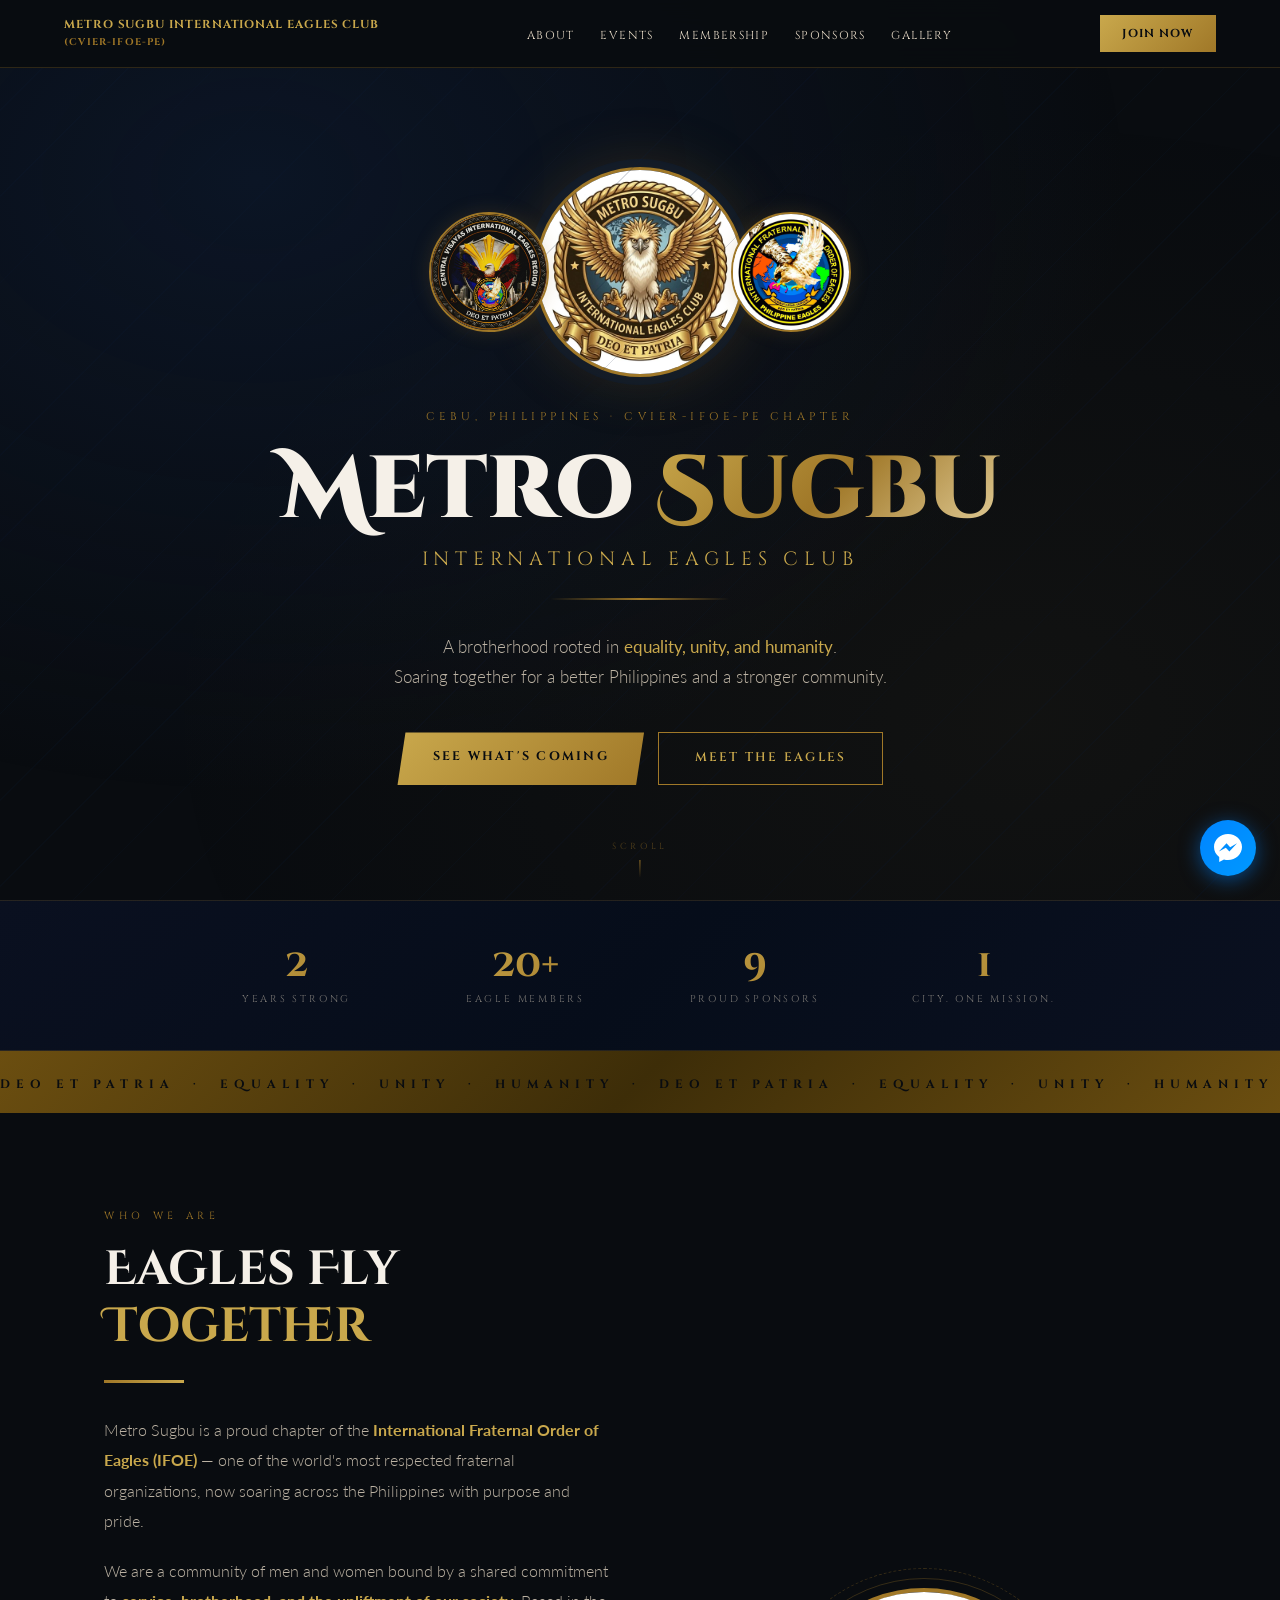
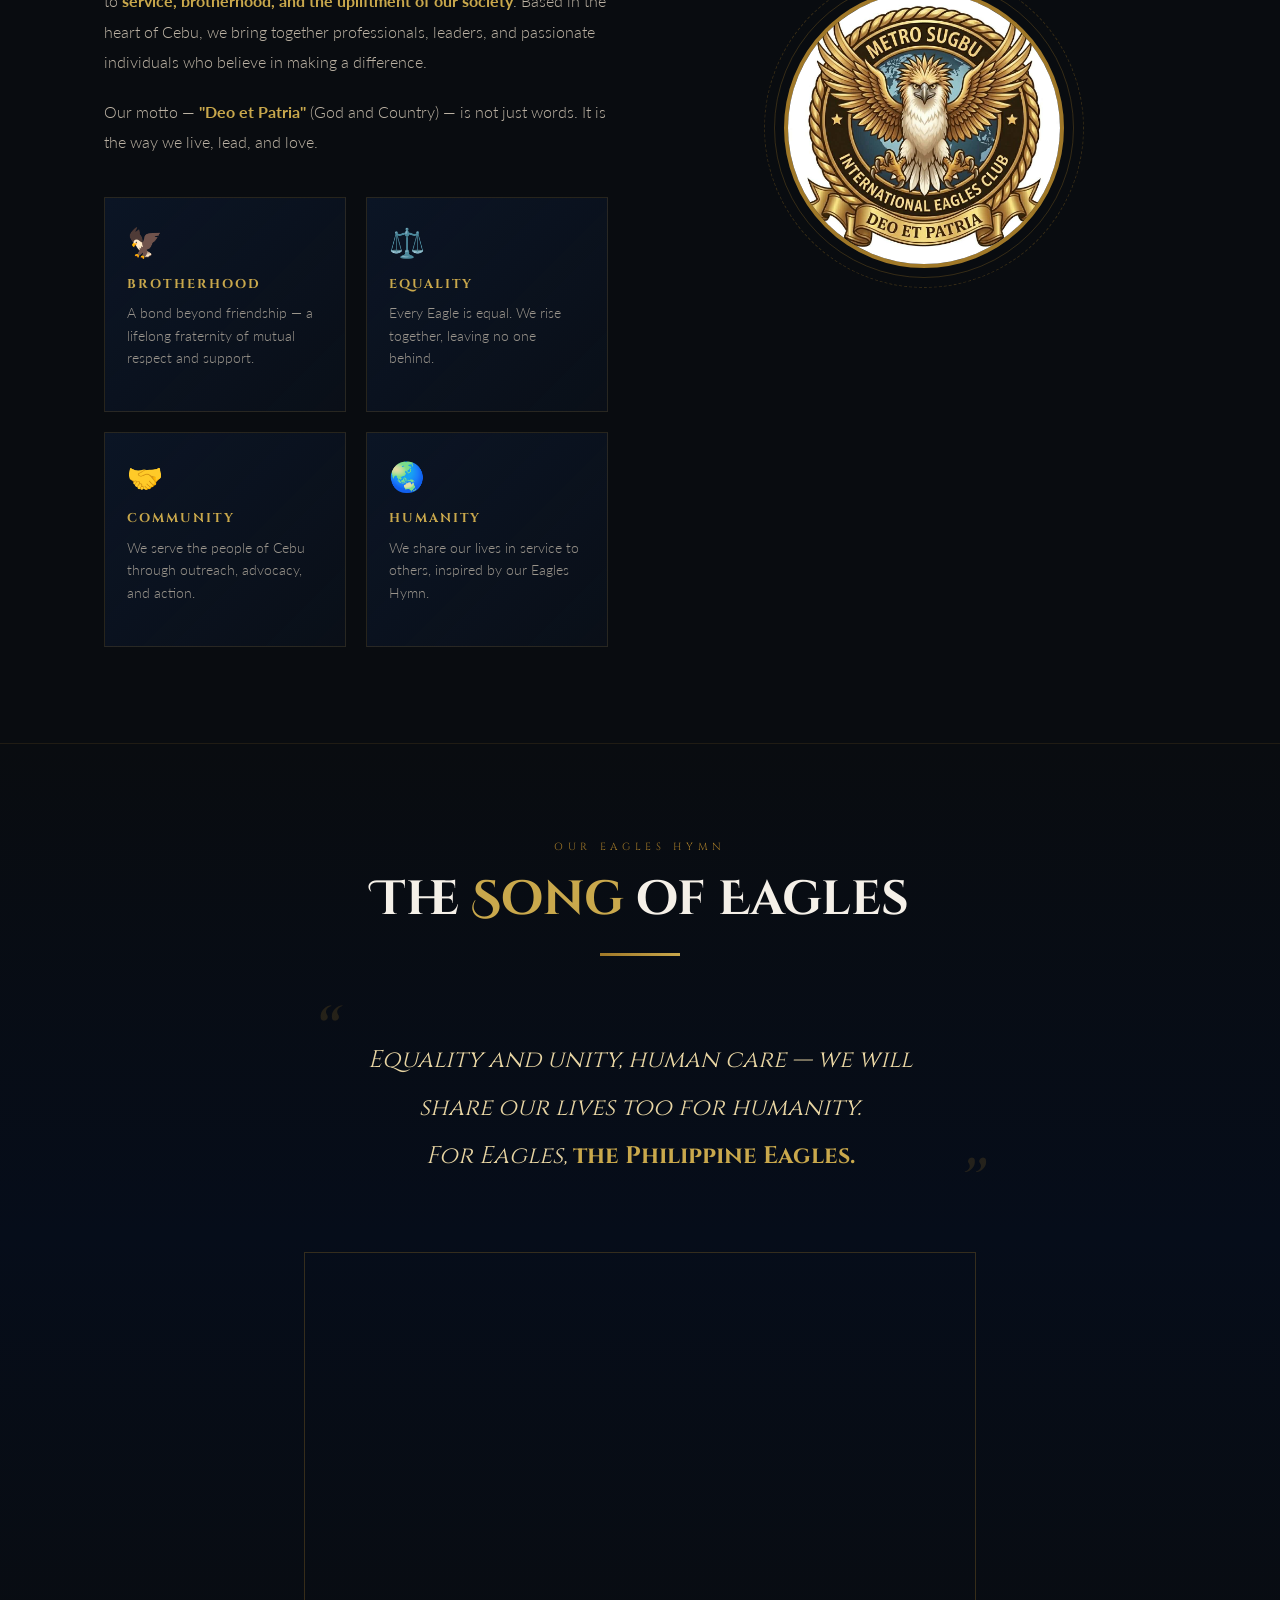
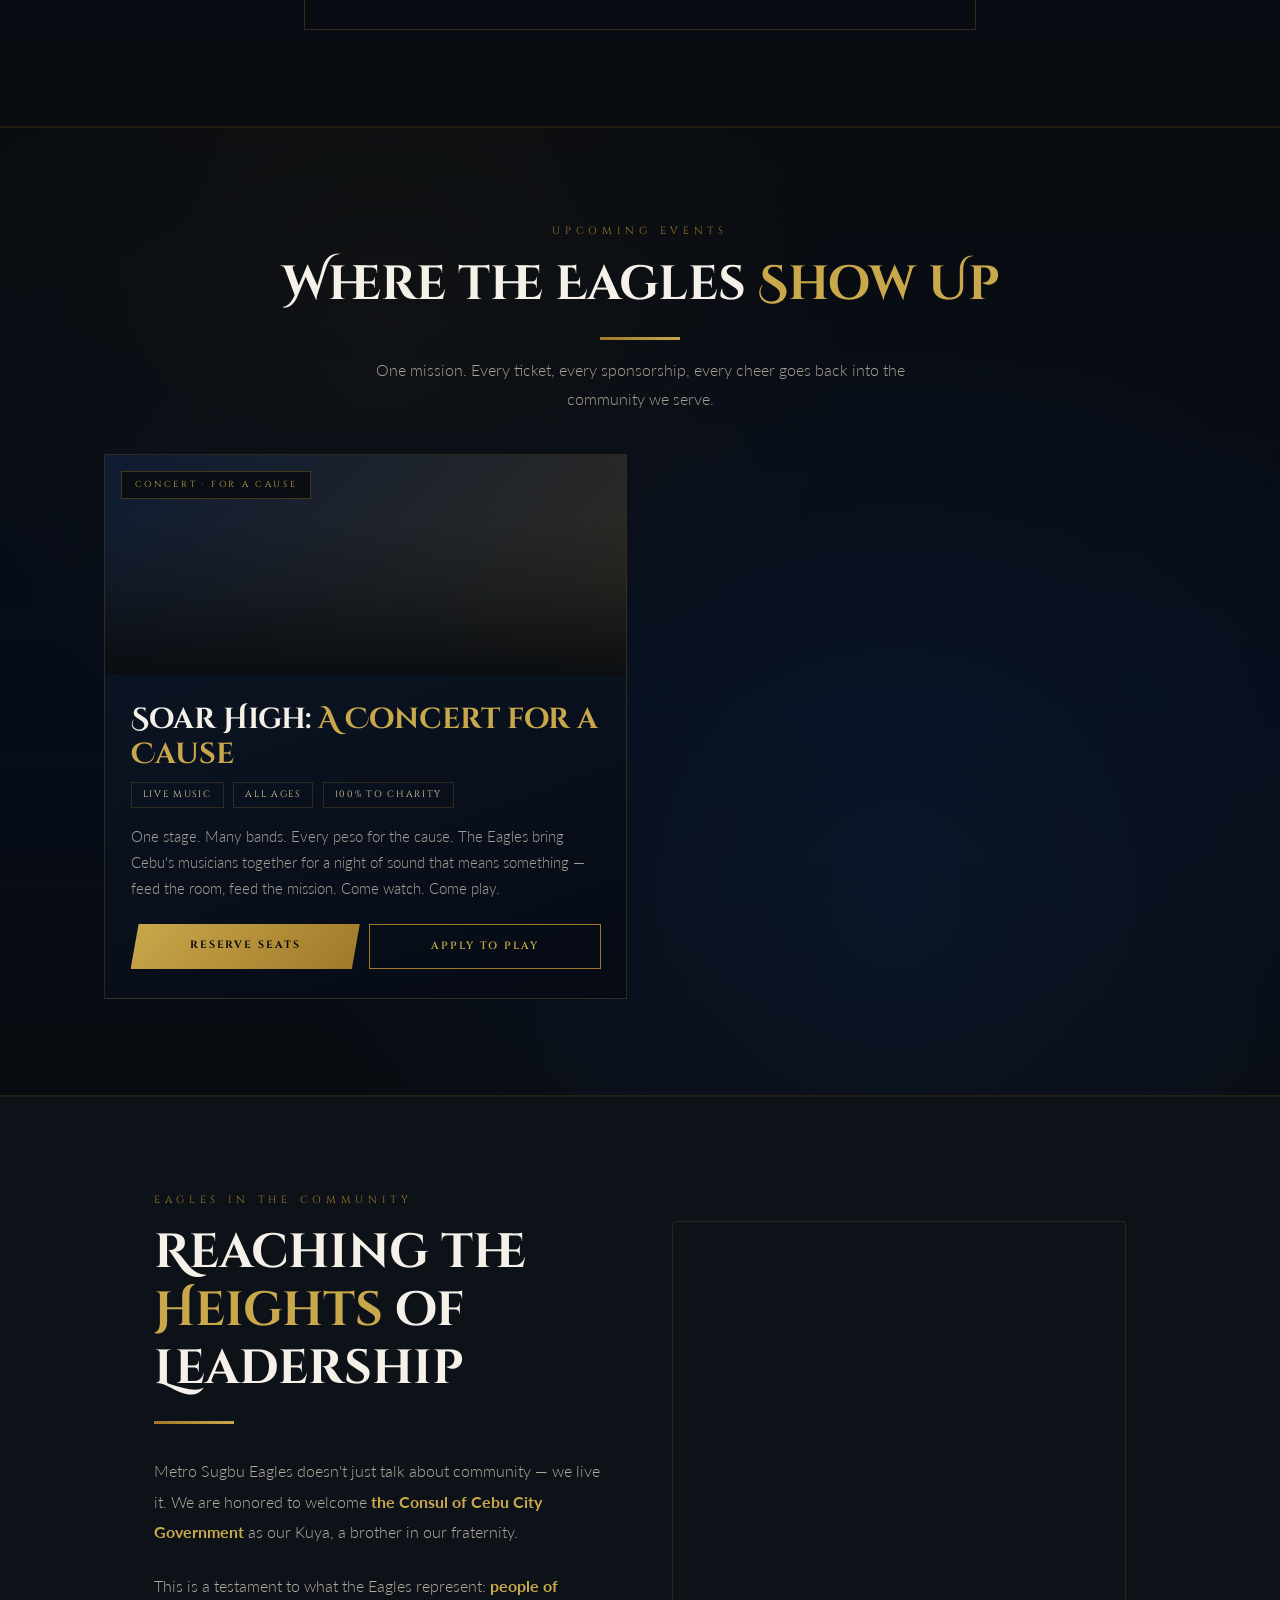
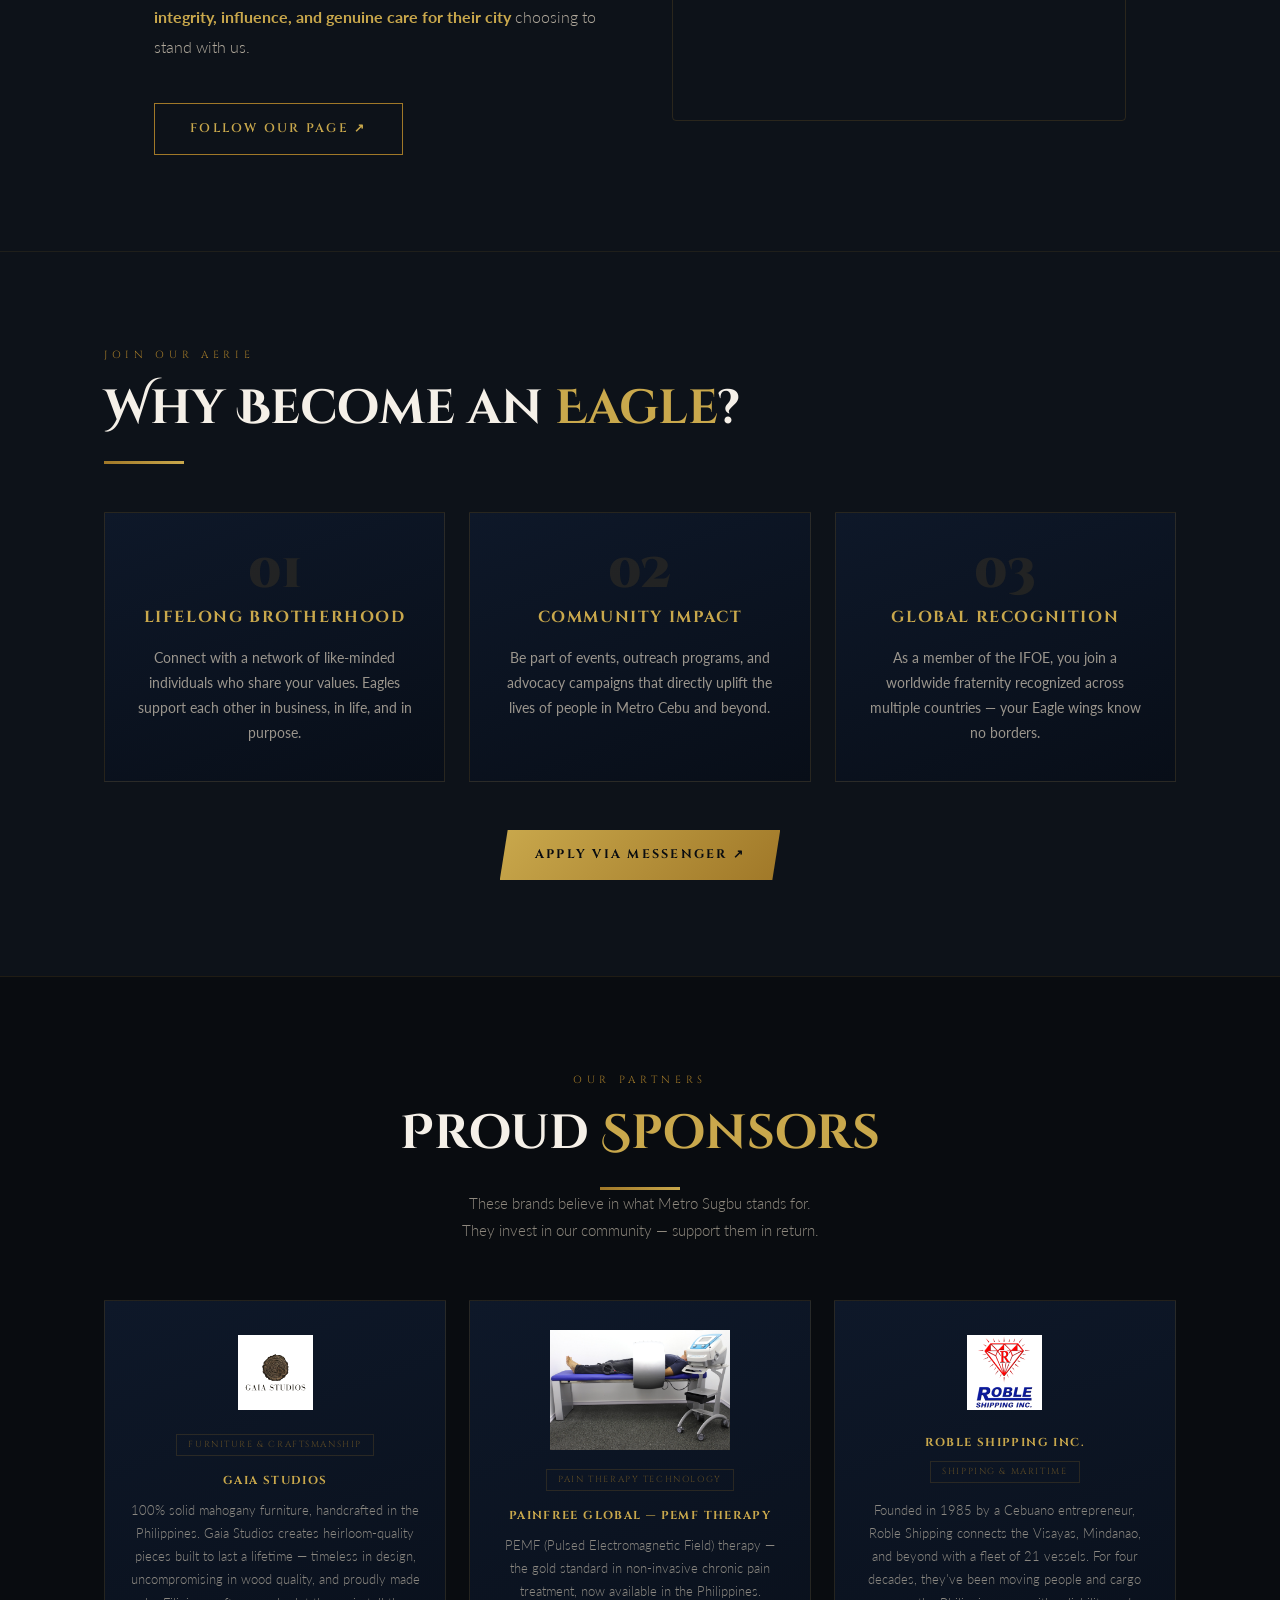
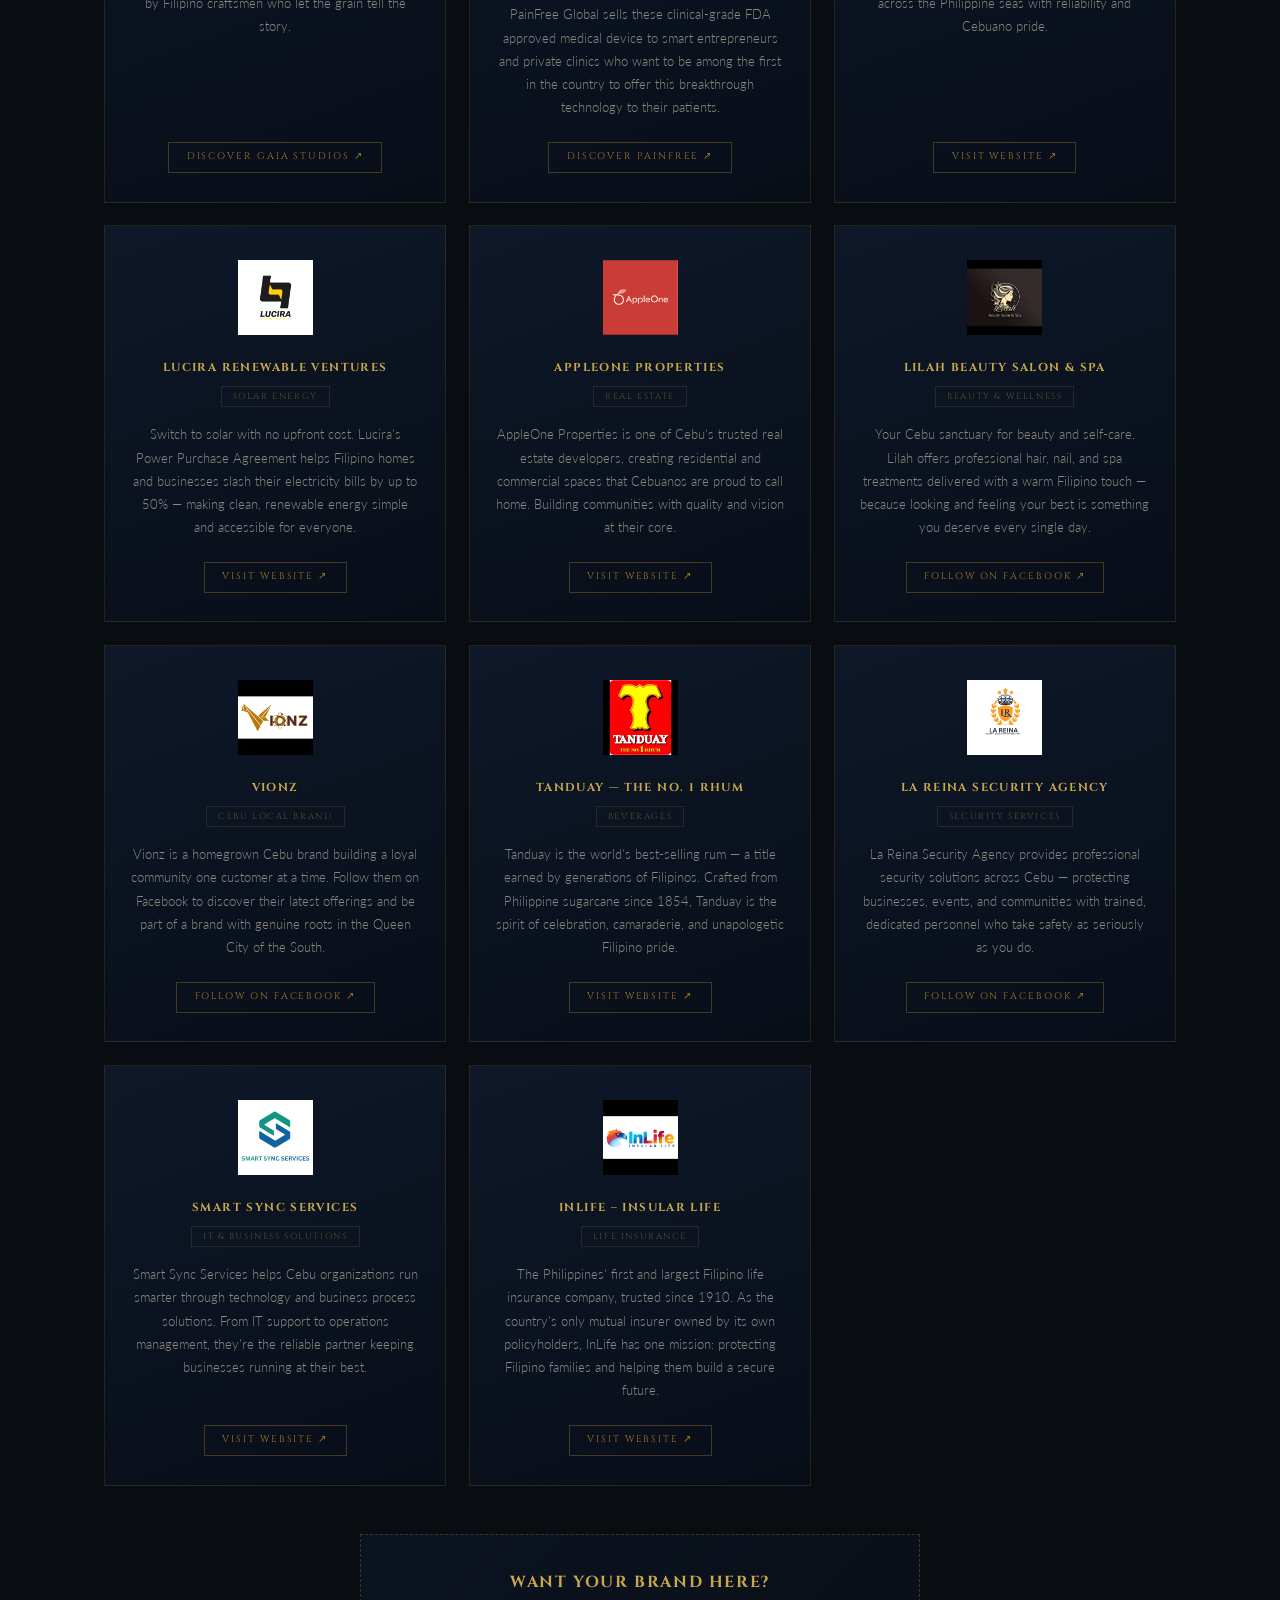
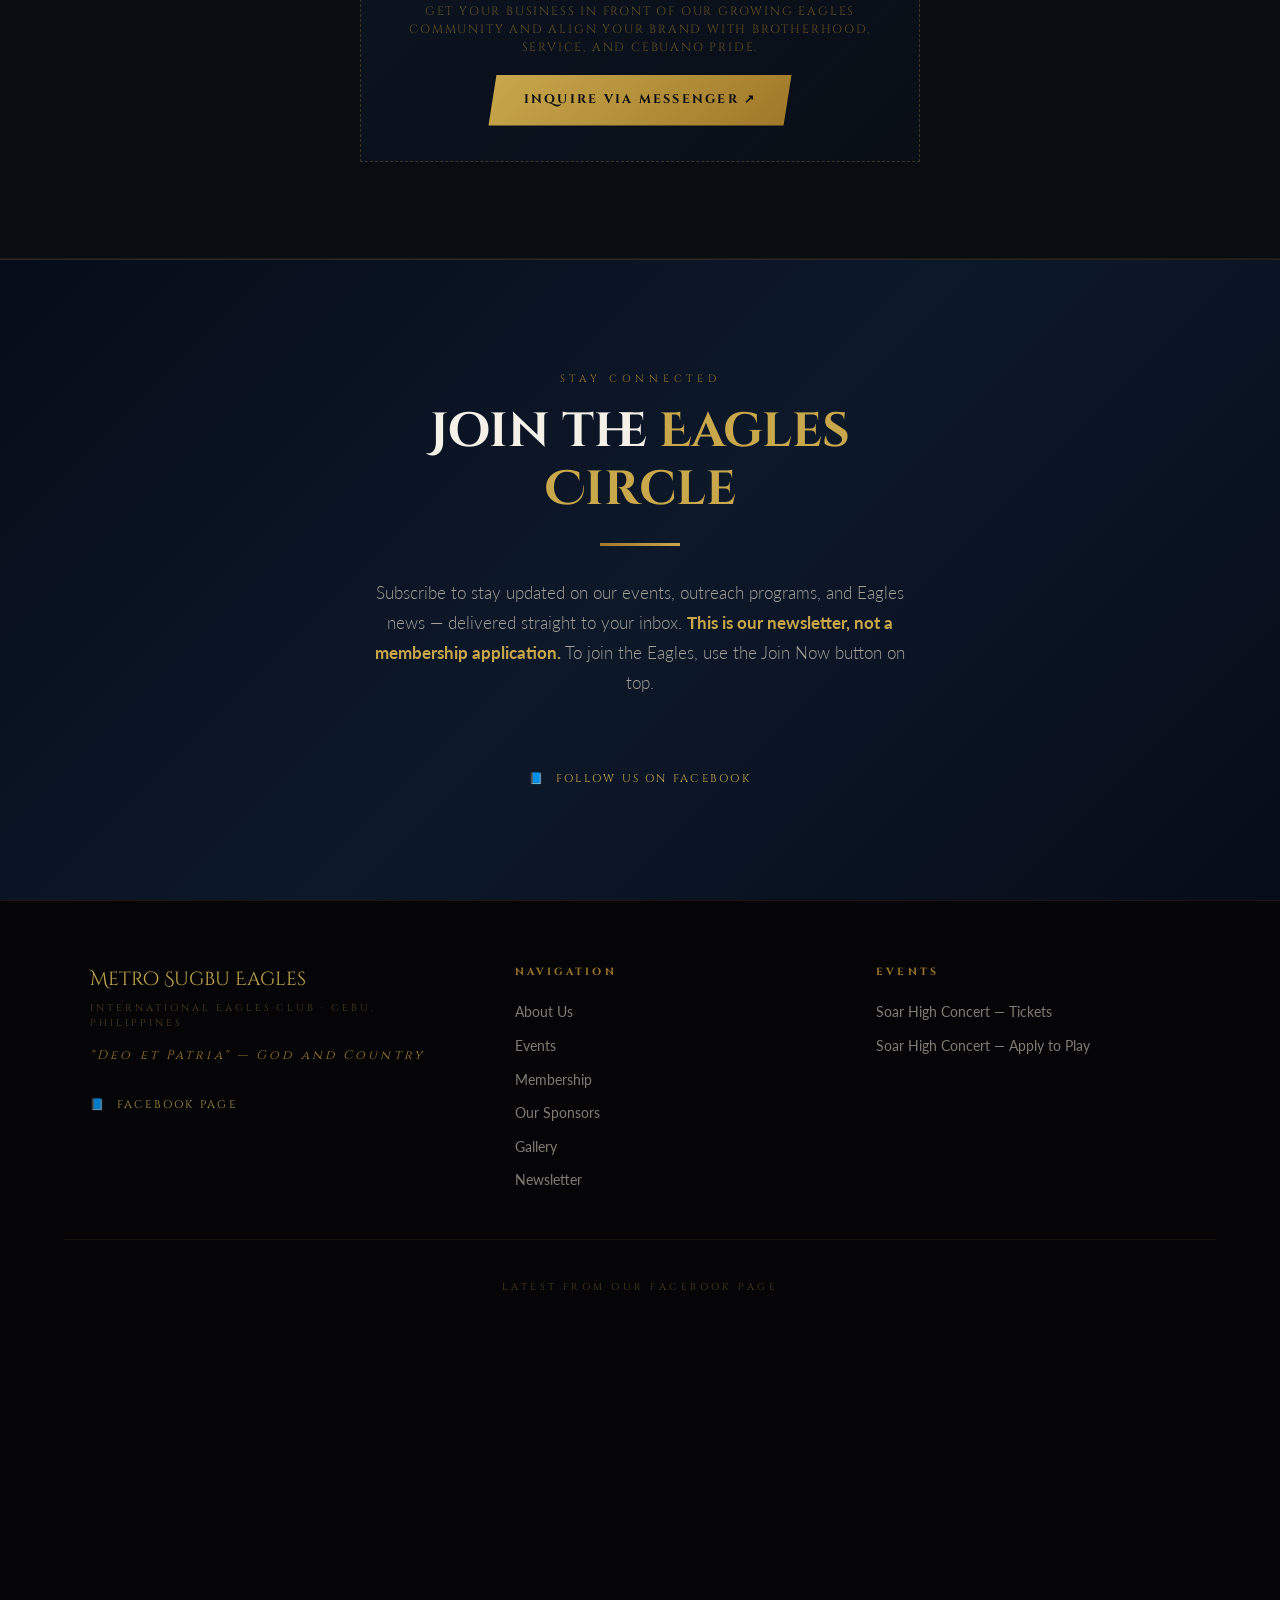
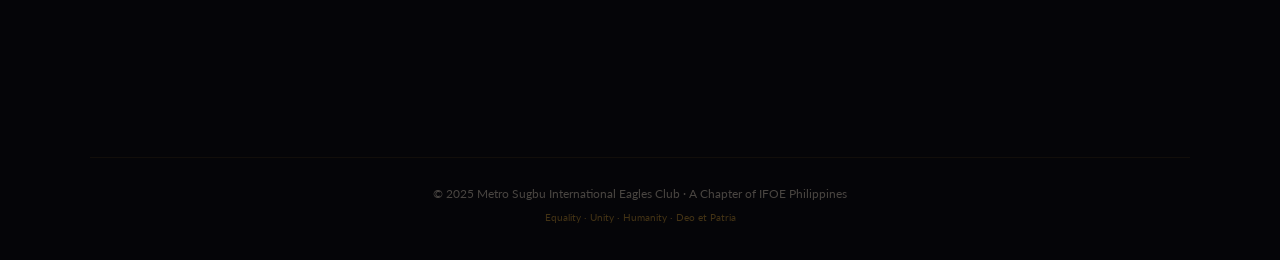
<file: index.html>
<!DOCTYPE html>
<html lang="en">
<head>
<meta charset="UTF-8">
<meta name="viewport" content="width=device-width, initial-scale=1.0, viewport-fit=cover">
<meta name="theme-color" content="#090C10">
<meta name="description" content="Metro Sugbu International Eagles Club — a Cebu chapter of the IFOE bound by brotherhood, service, and Cebuano pride. Soar High concert, community outreach, and more.">
<title>Metro Sugbu | International Eagles Club</title>
<link rel="apple-touch-icon" sizes="180x180" href="apple-touch-icon.png">
<link rel="icon" type="image/png" sizes="32x32" href="favicon-32x32.png">
<link rel="icon" type="image/png" sizes="16x16" href="favicon-16x16.png">
<link rel="manifest" href="site.webmanifest">
<link rel="icon" href="favicon.ico">
<link rel="preconnect" href="https://fonts.googleapis.com">
<link rel="preconnect" href="https://fonts.gstatic.com" crossorigin>
<link href="https://fonts.googleapis.com/css2?family=Cinzel+Decorative:wght@700;900&family=Cinzel:wght@400;600;700&family=Lato:wght@300;400;700&display=swap" rel="stylesheet">

<!-- MailerLite Universal -->
<script>
  (function(w,d,e,u,f,l,n){w[f]=w[f]||function(){(w[f].q=w[f].q||[])
  .push(arguments);},l=d.createElement(e),l.async=1,l.src=u,
  n=d.getElementsByTagName(e)[0],n.parentNode.insertBefore(l,n);})
  (window,document,'script','https://assets.mailerlite.com/js/universal.js','ml');
  ml('account', '2149706');
</script>

<style>
  :root {
    --gold: #A07828;
    --gold-light: #C9A84C;
    --gold-pale: #E8D5A3;
    --navy: #0E1E3A;
    --dark: #090C10;
    --dark-mid: #0D1219;
    --cream: #E8DCC8;
    --white: #F5F0E8;
    --nav-h: 68px;
  }

  * { margin: 0; padding: 0; box-sizing: border-box; }
  html { scroll-behavior: smooth; -webkit-text-size-adjust: 100%; }
  body { background: var(--dark); color: var(--cream); font-family: 'Lato', sans-serif; overflow-x: hidden; line-height: 1.5; }
  body.no-scroll { overflow: hidden; }
  body::before {
    content: ''; position: fixed; inset: 0;
    background: radial-gradient(ellipse at 20% 20%, rgba(14,30,58,0.5) 0%, transparent 60%),
                radial-gradient(ellipse at 80% 80%, rgba(160,120,40,0.06) 0%, transparent 60%);
    pointer-events: none; z-index: 0;
  }
  img { max-width: 100%; display: block; }
  a, button { -webkit-tap-highlight-color: transparent; }
  :focus-visible { outline: 2px solid var(--gold-light); outline-offset: 3px; }

  /* SCROLL PROGRESS */
  .scroll-progress { position: fixed; top: 0; left: 0; height: 2px; width: 0%; background: linear-gradient(90deg, var(--gold), var(--gold-light)); z-index: 200; transition: width 0.1s; }

  /* NAV */
  nav {
    position: fixed; top: 0; width: 100%; z-index: 100;
    display: flex; align-items: center; justify-content: space-between; gap: 1rem;
    padding: 0.9rem clamp(1rem, 5%, 5%); background: rgba(9,12,16,0.92);
    border-bottom: 1px solid rgba(160,120,40,0.25); backdrop-filter: blur(12px); -webkit-backdrop-filter: blur(12px);
    min-height: var(--nav-h);
  }
  .nav-logo { font-family: 'Cinzel', serif; font-size: clamp(0.55rem, 1.2vw, 0.72rem); font-weight: 700; color: var(--gold-light); letter-spacing: 0.08em; text-transform: uppercase; text-decoration: none; line-height: 1.4; max-width: 320px; }
  .nav-logo .nav-logo-acronym { font-size: 0.85em; color: var(--gold); letter-spacing: 0.12em; }
  .nav-links { display: flex; gap: 1.6rem; list-style: none; align-items: center; }
  .nav-links a { font-family: 'Cinzel', serif; font-size: 0.72rem; letter-spacing: 0.12em; color: var(--cream); text-decoration: none; text-transform: uppercase; transition: color 0.3s; padding: 0.4rem 0; position: relative; }
  .nav-links a::after { content: ''; position: absolute; left: 0; right: 0; bottom: 0; height: 1px; background: var(--gold-light); transform: scaleX(0); transition: transform 0.3s; transform-origin: center; }
  .nav-links a:hover { color: var(--gold-light); }
  .nav-links a:hover::after, .nav-links a.active::after { transform: scaleX(1); }
  .nav-cta { font-family: 'Cinzel', serif; font-size: 0.72rem; letter-spacing: 0.1em; color: var(--dark); background: linear-gradient(135deg, var(--gold-light), var(--gold)); padding: 0.6rem 1.4rem; cursor: pointer; text-transform: uppercase; font-weight: 700; transition: opacity 0.3s, transform 0.2s; text-decoration: none; flex-shrink: 0; }
  .nav-cta:hover { opacity: 0.9; transform: translateY(-1px); }

  /* HAMBURGER */
  .nav-toggle { display: none; background: transparent; border: 1px solid rgba(160,120,40,0.3); width: 42px; height: 42px; cursor: pointer; align-items: center; justify-content: center; flex-direction: column; gap: 5px; flex-shrink: 0; transition: border-color 0.3s; }
  .nav-toggle:hover { border-color: var(--gold); }
  .nav-toggle span { display: block; width: 18px; height: 2px; background: var(--gold-light); transition: transform 0.3s, opacity 0.3s; }
  .nav-toggle[aria-expanded="true"] span:nth-child(1) { transform: translateY(7px) rotate(45deg); }
  .nav-toggle[aria-expanded="true"] span:nth-child(2) { opacity: 0; }
  .nav-toggle[aria-expanded="true"] span:nth-child(3) { transform: translateY(-7px) rotate(-45deg); }

  /* MOBILE DRAWER */
  .mobile-drawer {
    position: fixed; top: var(--nav-h); right: 0; bottom: 0; width: min(85%, 340px);
    background: linear-gradient(180deg, rgba(9,12,16,0.98), rgba(13,24,41,0.98));
    border-left: 1px solid rgba(160,120,40,0.3);
    transform: translateX(100%); transition: transform 0.35s cubic-bezier(.2,.8,.2,1);
    z-index: 99; padding: 2rem 1.6rem; overflow-y: auto;
    display: flex; flex-direction: column; gap: 0.4rem;
  }
  .mobile-drawer.open { transform: translateX(0); }
  .mobile-drawer a { font-family: 'Cinzel', serif; font-size: 0.85rem; letter-spacing: 0.18em; color: var(--cream); text-decoration: none; text-transform: uppercase; padding: 1rem 0.4rem; border-bottom: 1px solid rgba(160,120,40,0.12); transition: color 0.2s, padding 0.2s; }
  .mobile-drawer a:hover { color: var(--gold-light); padding-left: 0.8rem; }
  .mobile-drawer .drawer-cta { background: linear-gradient(135deg, var(--gold-light), var(--gold)); color: var(--dark); font-weight: 700; text-align: center; margin-top: 1rem; padding: 1rem; border: none; }
  .mobile-drawer .drawer-cta:hover { padding-left: 1rem; }
  .mobile-drawer .drawer-section { font-family: 'Cinzel', serif; font-size: 0.55rem; letter-spacing: 0.4em; color: rgba(160,120,40,0.55); text-transform: uppercase; padding: 1.5rem 0.4rem 0.4rem; }
  .drawer-overlay { position: fixed; inset: 0; background: rgba(0,0,0,0.6); opacity: 0; pointer-events: none; transition: opacity 0.3s; z-index: 98; backdrop-filter: blur(2px); }
  .drawer-overlay.open { opacity: 1; pointer-events: all; }

  /* HERO */
  .hero { min-height: 100vh; min-height: 100svh; display: flex; flex-direction: column; align-items: center; justify-content: center; text-align: center; padding: calc(var(--nav-h) + 3rem) 5% 4rem; position: relative; overflow: hidden; }
  .hero-bg-lines { position: absolute; inset: 0; background-image: repeating-linear-gradient(-45deg, transparent, transparent 60px, rgba(14,30,58,0.15) 60px, rgba(14,30,58,0.15) 61px); pointer-events: none; }
  .emblem-cluster { display: flex; align-items: center; justify-content: center; margin-bottom: 2rem; }
  .hero-emblem { width: clamp(140px, 26vw, 210px); height: clamp(140px, 26vw, 210px); border-radius: 50%; border: 3px solid var(--gold); box-shadow: 0 0 0 8px rgba(14,30,58,0.4), 0 0 60px rgba(160,120,40,0.25); animation: glowPulse 3s ease-in-out infinite; object-fit: cover; flex-shrink: 0; }
  @keyframes glowPulse {
    0%,100% { box-shadow: 0 0 0 8px rgba(14,30,58,0.4), 0 0 60px rgba(160,120,40,0.25); }
    50% { box-shadow: 0 0 0 12px rgba(14,30,58,0.5), 0 0 80px rgba(160,120,40,0.4); }
  }
  .emblem-side { width: clamp(80px, 14vw, 120px); height: clamp(80px, 14vw, 120px); border-radius: 50%; object-fit: cover; border: 2px solid var(--gold); box-shadow: 0 0 20px rgba(160,120,40,0.2); flex-shrink: 0; }
  .emblem-left { margin-right: -14px; z-index: 0; }
  .emblem-right { margin-left: -14px; z-index: 0; }
  .hero-eyebrow { font-family: 'Cinzel', serif; font-size: clamp(0.6rem, 1.3vw, 0.7rem); letter-spacing: 0.4em; color: var(--gold); text-transform: uppercase; margin-bottom: 1.2rem; opacity: 0; animation: fadeUp 0.8s 0.3s forwards; padding: 0 1rem; }
  .hero-title { font-family: 'Cinzel Decorative', serif; font-size: clamp(2.2rem, 7vw, 5.5rem); font-weight: 900; line-height: 1.05; color: var(--white); margin-bottom: 0.5rem; opacity: 0; animation: fadeUp 0.8s 0.5s forwards; }
  .hero-title span { background: linear-gradient(135deg, var(--gold-light), var(--gold), var(--gold-pale)); -webkit-background-clip: text; -webkit-text-fill-color: transparent; background-clip: text; }
  .hero-sub { font-family: 'Cinzel', serif; font-size: clamp(0.85rem, 2vw, 1.2rem); letter-spacing: 0.3em; color: var(--gold-light); text-transform: uppercase; margin-bottom: 1.5rem; opacity: 0; animation: fadeUp 0.8s 0.7s forwards; }
  .hero-divider { width: 180px; height: 2px; background: linear-gradient(90deg, transparent, var(--gold), transparent); margin: 0 auto 2rem; opacity: 0; animation: fadeUp 0.8s 0.9s forwards; }
  .hero-tagline { font-size: clamp(0.95rem, 1.6vw, 1.05rem); font-weight: 300; color: rgba(232,220,200,0.8); max-width: 600px; line-height: 1.8; margin-bottom: 2.5rem; opacity: 0; animation: fadeUp 0.8s 1.1s forwards; padding: 0 0.5rem; }
  .hero-tagline em { color: var(--gold-light); font-style: normal; font-weight: 400; }
  .hero-cta-group { display: flex; gap: 0.9rem; flex-wrap: wrap; justify-content: center; opacity: 0; animation: fadeUp 0.8s 1.3s forwards; padding: 0 1rem; }
  .hero-scroll-hint { position: absolute; bottom: 1.4rem; left: 50%; transform: translateX(-50%); font-family: 'Cinzel', serif; font-size: 0.55rem; letter-spacing: 0.4em; color: rgba(160,120,40,0.5); text-transform: uppercase; opacity: 0; animation: fadeIn 1s 1.8s forwards; display: flex; flex-direction: column; align-items: center; gap: 0.4rem; }
  .hero-scroll-hint::after { content: ''; width: 1px; height: 18px; background: linear-gradient(to bottom, var(--gold), transparent); animation: scrollHint 2s ease-in-out infinite; }
  @keyframes fadeUp { from { opacity: 0; transform: translateY(24px); } to { opacity: 1; transform: translateY(0); } }
  @keyframes fadeIn { from { opacity: 0; } to { opacity: 1; } }
  @keyframes scrollHint { 0% { transform: translateY(-6px); opacity: 0.3; } 50% { opacity: 1; } 100% { transform: translateY(6px); opacity: 0.3; } }

  /* BUTTONS */
  .btn-primary { font-family: 'Cinzel', serif; font-size: clamp(0.72rem, 1.3vw, 0.78rem); letter-spacing: 0.18em; color: var(--dark); background: linear-gradient(135deg, var(--gold-light), var(--gold)); border: none; padding: 1rem 2.2rem; cursor: pointer; text-transform: uppercase; font-weight: 700; text-decoration: none; display: inline-block; transition: transform 0.2s, box-shadow 0.2s; clip-path: polygon(8px 0%, 100% 0%, calc(100% - 8px) 100%, 0% 100%); white-space: nowrap; }
  .btn-primary:hover { transform: translateY(-2px); box-shadow: 0 10px 30px rgba(160,120,40,0.4); }
  .btn-secondary { font-family: 'Cinzel', serif; font-size: clamp(0.72rem, 1.3vw, 0.78rem); letter-spacing: 0.18em; color: var(--gold-light); background: transparent; border: 1px solid var(--gold); padding: 1rem 2.2rem; cursor: pointer; text-transform: uppercase; font-weight: 600; text-decoration: none; display: inline-block; transition: background 0.3s, color 0.3s; white-space: nowrap; }
  .btn-secondary:hover { background: rgba(160,120,40,0.1); color: var(--white); }

  /* STATS */
  .stats-bar { background: linear-gradient(135deg, #0A1020, #060D1A, #0A1020); border-top: 1px solid rgba(160,120,40,0.2); border-bottom: 1px solid rgba(160,120,40,0.2); padding: 2.2rem 5%; }
  .stats-grid { max-width: 900px; margin: 0 auto; display: grid; grid-template-columns: repeat(4, 1fr); gap: 1rem; text-align: center; }
  .stat-item { padding: 0.5rem; }
  .stat-number { font-family: 'Cinzel Decorative', serif; font-size: clamp(1.7rem, 3vw, 2.5rem); font-weight: 700; background: linear-gradient(135deg, var(--gold-light), var(--gold)); -webkit-background-clip: text; -webkit-text-fill-color: transparent; background-clip: text; line-height: 1.1; margin-bottom: 0.4rem; }
  .stat-label { font-family: 'Cinzel', serif; font-size: clamp(0.55rem, 1vw, 0.62rem); letter-spacing: 0.28em; color: rgba(232,220,200,0.5); text-transform: uppercase; line-height: 1.4; }

  /* MOTTO */
  .motto-band { background: linear-gradient(135deg, #6B4E10 0%, #3D2D08 50%, #6B4E10 100%); padding: 1.2rem 0; overflow: hidden; }
  .motto-band-text { font-family: 'Cinzel', serif; font-size: 0.75rem; letter-spacing: 0.5em; color: var(--dark); font-weight: 700; text-transform: uppercase; animation: marquee 22s linear infinite; white-space: nowrap; display: inline-block; }
  @keyframes marquee { from { transform: translateX(30%); } to { transform: translateX(-100%); } }

  /* SECTIONS */
  section { position: relative; z-index: 1; }
  .section-inner { max-width: 1200px; margin: 0 auto; padding: clamp(4rem, 9vw, 6rem) 5%; }
  .section-label { font-family: 'Cinzel', serif; font-size: 0.65rem; letter-spacing: 0.45em; color: var(--gold); text-transform: uppercase; margin-bottom: 1rem; }
  .section-title { font-family: 'Cinzel Decorative', serif; font-size: clamp(1.7rem, 4vw, 3rem); font-weight: 700; color: var(--white); margin-bottom: 1.5rem; line-height: 1.2; }
  .section-title span { color: var(--gold-light); }
  .gold-line { width: 80px; height: 3px; background: linear-gradient(90deg, var(--gold), var(--gold-light)); margin-bottom: 2rem; }

  /* ABOUT */
  .about-grid { display: grid; grid-template-columns: 1fr 1fr; gap: clamp(2rem, 5vw, 5rem); align-items: center; }
  .about-text p { color: rgba(232,220,200,0.8); line-height: 1.9; margin-bottom: 1.2rem; font-size: 1rem; font-weight: 300; }
  .about-text strong { color: var(--gold-light); font-weight: 700; }
  .about-values { display: grid; grid-template-columns: 1fr 1fr; gap: 1.2rem; margin-top: 2.5rem; }
  .value-card { background: linear-gradient(135deg, rgba(14,30,58,0.5), rgba(14,30,58,0.2)); border: 1px solid rgba(160,120,40,0.2); padding: 1.4rem; transition: border-color 0.3s, transform 0.3s; }
  .value-card:hover { border-color: var(--gold); transform: translateY(-4px); }
  .value-icon { font-size: 1.8rem; margin-bottom: 0.7rem; display: block; }
  .value-card h4 { font-family: 'Cinzel', serif; font-size: 0.8rem; letter-spacing: 0.15em; color: var(--gold-light); text-transform: uppercase; margin-bottom: 0.5rem; }
  .value-card p { font-size: 0.88rem; color: rgba(232,220,200,0.65); line-height: 1.6; }
  .about-visual { position: relative; display: flex; align-items: center; justify-content: center; }
  .about-emblem-wrap { position: relative; width: 320px; height: 320px; max-width: 100%; }
  .about-emblem-wrap img { width: 280px; height: 280px; border-radius: 50%; object-fit: cover; position: absolute; top: 50%; left: 50%; transform: translate(-50%,-50%); z-index: 2; border: 4px solid var(--gold); }
  .ring { position: absolute; border-radius: 50%; border: 1px solid rgba(160,120,40,0.3); top: 50%; left: 50%; transform: translate(-50%,-50%); animation: spin 20s linear infinite; }
  .ring-1 { width: 300px; height: 300px; }
  .ring-2 { width: 320px; height: 320px; border-style: dashed; animation-direction: reverse; animation-duration: 30s; }
  @keyframes spin { from { transform: translate(-50%,-50%) rotate(0deg); } to { transform: translate(-50%,-50%) rotate(360deg); } }

  /* ANTHEM */
  .anthem-section { background: linear-gradient(180deg, var(--dark) 0%, #060D1A 50%, var(--dark) 100%); border-top: 1px solid rgba(160,120,40,0.15); border-bottom: 1px solid rgba(160,120,40,0.15); }
  .anthem-inner { max-width: 800px; margin: 0 auto; padding: clamp(4rem, 9vw, 6rem) 5%; text-align: center; }
  .anthem-quote { font-family: 'Cinzel', serif; font-size: clamp(1rem, 2.4vw, 1.5rem); font-weight: 400; color: var(--gold-pale); line-height: 2; font-style: italic; position: relative; padding: 2rem clamp(1rem, 4vw, 3rem); }
  .anthem-quote::before, .anthem-quote::after { font-family: 'Cinzel Decorative', serif; font-size: clamp(3rem, 8vw, 5rem); color: rgba(160,120,40,0.2); position: absolute; line-height: 1; }
  .anthem-quote::before { content: '\201C'; top: 0; left: 0; }
  .anthem-quote::after { content: '\201D'; bottom: -1.5rem; right: 0; }
  .anthem-quote span { color: var(--gold-light); font-style: normal; font-weight: 700; }

  /* FB POST */
  .fb-post-section { background: var(--dark-mid); border-top: 1px solid rgba(160,120,40,0.12); border-bottom: 1px solid rgba(160,120,40,0.12); }
  .fb-post-inner { max-width: 1100px; margin: 0 auto; padding: clamp(4rem, 9vw, 6rem) 5%; display: grid; grid-template-columns: 1fr 1fr; gap: clamp(2rem, 5vw, 5rem); align-items: center; }
  .fb-post-text p { color: rgba(232,220,200,0.75); line-height: 1.9; font-size: 1rem; font-weight: 300; margin-bottom: 1.5rem; }
  .fb-post-text strong { color: var(--gold-light); }
  .fb-post-embed { display: flex; justify-content: center; align-items: flex-start; }
  .fb-post-embed iframe { border-radius: 4px; border: 1px solid rgba(160,120,40,0.2) !important; max-width: 100%; }

  /* EVENTS */
  .events-section { background: linear-gradient(180deg, var(--dark) 0%, #060D1A 60%, var(--dark) 100%); border-top: 1px solid rgba(160,120,40,0.18); border-bottom: 1px solid rgba(160,120,40,0.18); position: relative; }
  .events-section::before { content: ''; position: absolute; inset: 0; background-image: radial-gradient(circle at 30% 20%, rgba(160,120,40,0.05), transparent 40%), radial-gradient(circle at 70% 80%, rgba(14,30,58,0.5), transparent 50%); pointer-events: none; }
  .events-grid { display: grid; grid-template-columns: 1fr 1fr; gap: 1.6rem; margin-top: 2.5rem; }
  .event-card { position: relative; background: linear-gradient(160deg, #0E1829, #060B14); border: 1px solid rgba(160,120,40,0.25); padding: 0; overflow: hidden; transition: border-color 0.3s, transform 0.4s, box-shadow 0.4s; display: flex; flex-direction: column; min-height: 480px; }
  .event-card:hover { border-color: var(--gold); transform: translateY(-6px); box-shadow: 0 24px 60px rgba(0,0,0,0.5), 0 0 0 1px rgba(160,120,40,0.2); }
  .event-card-art { position: relative; height: 220px; overflow: hidden; flex-shrink: 0; }
  .event-card-art-bg { position: absolute; inset: 0; background-size: cover; background-position: center; transition: transform 0.6s; }
  .event-card:hover .event-card-art-bg { transform: scale(1.06); }
  .event-card-art::after { content: ''; position: absolute; inset: 0; background: linear-gradient(180deg, transparent 30%, rgba(9,12,16,0.3) 60%, rgba(9,12,16,0.95) 100%); }
  .event-card-tag { position: absolute; top: 1rem; left: 1rem; font-family: 'Cinzel', serif; font-size: 0.55rem; letter-spacing: 0.3em; color: var(--gold-light); text-transform: uppercase; background: rgba(9,12,16,0.85); border: 1px solid rgba(160,120,40,0.4); padding: 0.4rem 0.8rem; backdrop-filter: blur(6px); z-index: 2; }
  .event-card-body { padding: 1.8rem 1.6rem 1.8rem; display: flex; flex-direction: column; flex: 1; }
  .event-card h3 { font-family: 'Cinzel Decorative', serif; font-size: clamp(1.4rem, 2.6vw, 1.8rem); font-weight: 700; color: var(--white); line-height: 1.2; margin-bottom: 0.6rem; }
  .event-card h3 span { color: var(--gold-light); }
  .event-card .event-meta { display: flex; flex-wrap: wrap; gap: 0.6rem; margin-bottom: 1rem; }
  .event-meta-pill { font-family: 'Cinzel', serif; font-size: 0.58rem; letter-spacing: 0.18em; color: var(--gold-pale); text-transform: uppercase; border: 1px solid rgba(160,120,40,0.25); padding: 0.32rem 0.7rem; }
  .event-card p { color: rgba(232,220,200,0.7); font-size: 0.92rem; line-height: 1.75; font-weight: 300; margin-bottom: 1.4rem; flex: 1; }
  .event-card-actions { display: flex; gap: 0.6rem; flex-wrap: wrap; margin-top: auto; }
  .event-card .btn-primary, .event-card .btn-secondary { font-size: 0.66rem; padding: 0.85rem 1.3rem; flex: 1; min-width: 130px; text-align: center; }

  /* MEMBERSHIP */
  .membership-section { background: var(--dark-mid); }
  .membership-grid { display: grid; grid-template-columns: repeat(3, 1fr); gap: 1.5rem; margin-top: 3rem; }
  .membership-card { background: linear-gradient(160deg, #0E1829, #080E18); border: 1px solid rgba(160,120,40,0.2); padding: 2.2rem 1.8rem; text-align: center; transition: all 0.3s; position: relative; overflow: hidden; }
  .membership-card::before { content: ''; position: absolute; top: 0; left: 0; right: 0; height: 3px; background: linear-gradient(90deg, transparent, var(--gold), transparent); transform: scaleX(0); transition: transform 0.4s; }
  .membership-card:hover::before { transform: scaleX(1); }
  .membership-card:hover { border-color: var(--gold); transform: translateY(-6px); }
  .card-num { font-family: 'Cinzel Decorative', serif; font-size: 3rem; color: rgba(160,120,40,0.15); font-weight: 900; margin-bottom: 0.5rem; line-height: 1; }
  .membership-card h3 { font-family: 'Cinzel', serif; font-size: 1rem; letter-spacing: 0.1em; color: var(--gold-light); margin-bottom: 1rem; text-transform: uppercase; }
  .membership-card p { font-size: 0.9rem; color: rgba(232,220,200,0.65); line-height: 1.75; }

  /* SPONSORS */
  #sponsors { background: var(--dark); border-top: 1px solid rgba(160,120,40,0.15); border-bottom: 1px solid rgba(160,120,40,0.15); }
  .sponsors-inner { max-width: 1200px; margin: 0 auto; padding: clamp(4rem, 9vw, 6rem) 5%; text-align: center; }
  .sponsors-tagline { color: rgba(232,220,200,0.6); font-size: 0.95rem; line-height: 1.8; margin: 0 auto 3.5rem; font-weight: 300; max-width: 560px; }
  .sponsors-grid { display: grid; grid-template-columns: repeat(auto-fit, minmax(260px, 1fr)); gap: 1.4rem; margin-bottom: 3rem; }

  .sponsor-card {
    background: linear-gradient(160deg, #0E1829, #080E18);
    border: 1px solid rgba(160,120,40,0.18);
    padding: 1.8rem 1.6rem;
    display: flex; flex-direction: column; align-items: center;
    text-decoration: none; position: relative; overflow: hidden;
    transition: border-color 0.3s, transform 0.3s, box-shadow 0.3s;
    text-align: center;
  }
  .sponsor-card::before { content: ''; position: absolute; top: 0; left: 0; right: 0; height: 2px; background: linear-gradient(90deg, transparent, var(--gold), transparent); transform: scaleX(0); transition: transform 0.4s; }
  .sponsor-card:hover::before { transform: scaleX(1); }
  .sponsor-card:hover { border-color: var(--gold); transform: translateY(-5px); box-shadow: 0 16px 40px rgba(160,120,40,0.15); }

  .logo-wrap { width: 100%; display: flex; align-items: center; justify-content: center; height: 85px; margin-bottom: 1.2rem; }
  .logo-wrap img { max-width: 150px; max-height: 75px; width: auto; height: auto; object-fit: contain; filter: brightness(1.05); transition: filter 0.3s; }
  .sponsor-card:hover .logo-wrap img { filter: brightness(1.2); }

  .sponsor-name { font-family: 'Cinzel', serif; font-size: 0.72rem; letter-spacing: 0.12em; color: var(--gold-light); text-transform: uppercase; margin-bottom: 0.6rem; display: block; font-weight: 700; }
  .sponsor-badge { display: inline-block; font-family: 'Cinzel', serif; font-size: 0.55rem; letter-spacing: 0.18em; color: rgba(160,120,40,0.55); border: 1px solid rgba(160,120,40,0.2); padding: 0.2rem 0.7rem; text-transform: uppercase; margin-bottom: 1rem; }
  .sponsor-desc { font-size: 0.83rem; color: rgba(232,220,200,0.58); line-height: 1.75; font-weight: 300; margin-bottom: 1.4rem; flex: 1; }
  .sponsor-cta { display: inline-block; font-family: 'Cinzel', serif; font-size: 0.6rem; letter-spacing: 0.2em; color: var(--gold); border: 1px solid rgba(160,120,40,0.4); padding: 0.45rem 1.1rem; text-transform: uppercase; transition: background 0.3s, color 0.3s; margin-top: auto; }
  .sponsor-card:hover .sponsor-cta { background: var(--gold); color: #090C10; }

  .become-sponsor { background: linear-gradient(135deg, rgba(14,30,58,0.4), rgba(14,30,58,0.15)); border: 1px dashed rgba(160,120,40,0.35); padding: 2.2rem 1.6rem; max-width: 560px; margin: 0 auto; }
  .become-sponsor p { font-family: 'Cinzel', serif; font-size: 0.75rem; letter-spacing: 0.15em; color: rgba(160,120,40,0.6); text-transform: uppercase; margin-bottom: 1.2rem; }
  .become-sponsor p strong { display: block; font-size: 1rem; color: var(--gold-light); margin-bottom: 0.5rem; letter-spacing: 0.1em; }

  /* JOIN */
  .join-section { background: linear-gradient(135deg, #060D1A, #0D1829, #060D1A); border-top: 1px solid rgba(160,120,40,0.2); text-align: center; }
  .join-inner { max-width: 680px; margin: 0 auto; padding: clamp(4rem, 11vw, 7rem) 5%; }
  .join-inner > p { color: rgba(232,220,200,0.7); font-size: 1.05rem; line-height: 1.8; margin-bottom: 2.5rem; font-weight: 300; }
  .ml-embedded { margin-top: 1rem; }
  .social-link { font-family: 'Cinzel', serif; font-size: 0.7rem; letter-spacing: 0.2em; color: var(--gold-light); text-decoration: none; text-transform: uppercase; opacity: 0.85; transition: opacity 0.3s; display: inline-block; margin-top: 2rem; }
  .social-link:hover { opacity: 1; }

  /* FOOTER */
  footer { background: #050508; border-top: 1px solid rgba(160,120,40,0.15); padding: 4rem 5% 2rem; }
  .footer-grid { max-width: 1100px; margin: 0 auto; display: grid; grid-template-columns: 1.2fr 1fr 1fr; gap: 3rem; margin-bottom: 3rem; }
  .footer-brand .footer-logo { font-family: 'Cinzel Decorative', serif; font-size: 1.2rem; color: var(--gold-light); margin-bottom: 0.5rem; }
  .footer-brand .footer-sub { font-family: 'Cinzel', serif; font-size: 0.62rem; letter-spacing: 0.3em; color: rgba(160,120,40,0.5); text-transform: uppercase; margin-bottom: 1rem; }
  .footer-brand .footer-motto { font-family: 'Cinzel', serif; font-size: 0.78rem; letter-spacing: 0.25em; color: var(--gold); font-style: italic; margin-bottom: 1.5rem; }
  .footer-links-col h4 { font-family: 'Cinzel', serif; font-size: 0.65rem; letter-spacing: 0.3em; color: var(--gold); text-transform: uppercase; margin-bottom: 1.2rem; }
  .footer-links { display: flex; flex-direction: column; gap: 0.6rem; list-style: none; }
  .footer-links a { font-size: 0.85rem; color: rgba(232,220,200,0.55); text-decoration: none; transition: color 0.3s; }
  .footer-links a:hover { color: var(--gold-light); }
  .footer-fb { border-top: 1px solid rgba(160,120,40,0.12); padding-top: 2.5rem; margin-bottom: 2.5rem; display: flex; flex-direction: column; align-items: center; gap: 1rem; }
  .footer-fb-label { font-family: 'Cinzel', serif; font-size: 0.62rem; letter-spacing: 0.35em; color: rgba(160,120,40,0.5); text-transform: uppercase; }
  .footer-copy { text-align: center; font-size: 0.72rem; color: rgba(232,220,200,0.3); line-height: 2; border-top: 1px solid rgba(160,120,40,0.08); padding-top: 1.5rem; max-width: 1100px; margin: 0 auto; }

  /* MESSENGER */
  .messenger-float { position: fixed; bottom: 1.5rem; right: 1.5rem; z-index: 90; width: 56px; height: 56px; border-radius: 50%; background: linear-gradient(135deg, #0084FF, #0099FF); display: flex; align-items: center; justify-content: center; box-shadow: 0 4px 20px rgba(0,132,255,0.5); cursor: pointer; text-decoration: none; transition: transform 0.2s, box-shadow 0.2s; animation: floatPulse 3s ease-in-out infinite; }
  .messenger-float:hover { transform: scale(1.08); box-shadow: 0 8px 30px rgba(0,132,255,0.6); }
  .messenger-float svg { width: 28px; height: 28px; fill: white; }
  @keyframes floatPulse { 0%,100% { box-shadow: 0 4px 20px rgba(0,132,255,0.5); } 50% { box-shadow: 0 4px 30px rgba(0,132,255,0.8), 0 0 0 8px rgba(0,132,255,0.1); } }
  .messenger-tooltip { position: absolute; right: 70px; top: 50%; transform: translateY(-50%); background: rgba(9,12,16,0.95); border: 1px solid rgba(160,120,40,0.3); color: var(--cream); font-family: 'Cinzel', serif; font-size: 0.6rem; letter-spacing: 0.1em; padding: 0.4rem 0.8rem; white-space: nowrap; opacity: 0; pointer-events: none; transition: opacity 0.3s; }
  .messenger-float:hover .messenger-tooltip { opacity: 1; }

  /* REVEAL */
  .reveal { opacity: 0; transform: translateY(28px); transition: opacity 0.7s ease, transform 0.7s ease; }
  .reveal.visible { opacity: 1; transform: translateY(0); }
  @media (prefers-reduced-motion: reduce) {
    .reveal { opacity: 1; transform: none; }
    *, *::before, *::after { animation-duration: 0.001ms !important; transition-duration: 0.001ms !important; }
  }

  /* RESPONSIVE */
  @media (max-width: 1024px) {
    .footer-grid { grid-template-columns: 1fr 1fr; }
    .membership-grid { grid-template-columns: repeat(2, 1fr); }
  }
  @media (max-width: 900px) {
    .nav-links { display: none; }
    .nav-cta { display: none; }
    .nav-toggle { display: flex; }
    .about-grid { grid-template-columns: 1fr; }
    .about-visual { order: -1; }
    .about-emblem-wrap { width: 240px; height: 240px; margin: 0 auto; overflow: hidden; }
    .about-emblem-wrap img { width: 210px; height: 210px; }
    .ring-1 { width: 224px; height: 224px; }
    .ring-2 { width: 240px; height: 240px; }
    .events-grid { grid-template-columns: 1fr; }
    .fb-post-inner { grid-template-columns: 1fr; }
    .fb-post-embed { overflow: hidden; }
    .fb-post-embed iframe { width: 100% !important; max-width: 100%; }
    .footer-grid { grid-template-columns: 1fr; gap: 2.5rem; }
    .footer-fb { overflow: hidden; }
    .footer-fb iframe { width: 100% !important; max-width: 100%; }
    .stats-grid { grid-template-columns: repeat(2, 1fr); gap: 1.5rem; }
    footer { padding-bottom: calc(3rem + 56px); }
  }
  @media (max-width: 640px) {
    .membership-grid { grid-template-columns: 1fr; }
  }
  @media (max-width: 560px) {
    .about-values { grid-template-columns: 1fr; }
    .hero-cta-group { flex-direction: column; align-items: stretch; width: 100%; max-width: 320px; }
    .hero-cta-group a { width: 100%; text-align: center; }
    .anthem-quote { padding: 1.5rem 0.5rem; }
    .anthem-quote::before { font-size: 3rem; }
    .anthem-quote::after { font-size: 3rem; bottom: -1rem; }
    .messenger-float { bottom: 1rem; right: 1rem; width: 52px; height: 52px; }
    .messenger-float svg { width: 24px; height: 24px; }
    .event-card { min-height: 0; }
    .event-card-art { height: 180px; }
    .stats-bar { padding: 1.6rem 5%; }
    .stats-grid { gap: 1rem; }
    .sponsors-grid { grid-template-columns: 1fr; }
  }
  @media (max-width: 420px) {
    .nav-logo .nav-logo-acronym { display: none; }
    .emblem-side { width: 60px; height: 60px; }
  }
</style>
</head>
<body>

<div class="scroll-progress" id="scrollProgress"></div>

<!-- MESSENGER -->
<a class="messenger-float" href="https://m.me/61581058374151" target="_blank" rel="noopener" aria-label="Message us on Messenger">
  <span class="messenger-tooltip">Message Us</span>
  <svg viewBox="0 0 24 24" aria-hidden="true"><path d="M12 0C5.373 0 0 4.975 0 11.111c0 3.497 1.745 6.616 4.472 8.652V24l4.086-2.242c1.09.301 2.246.464 3.442.464 6.627 0 12-4.975 12-11.111S18.627 0 12 0zm1.193 14.963l-3.056-3.259-5.963 3.259 6.559-6.963 3.13 3.259 5.889-3.259-6.559 6.963z"/></svg>
</a>

<!-- NAV -->
<nav>
  <a href="#" class="nav-logo">Metro Sugbu International Eagles Club<br><span class="nav-logo-acronym">(CVIER-IFOE-PE)</span></a>
  <ul class="nav-links">
    <li><a href="#about">About</a></li>
    <li><a href="#events">Events</a></li>
    <li><a href="#membership">Membership</a></li>
    <li><a href="#sponsors">Sponsors</a></li>
    <li><a href="gallery.html">Gallery</a></li>
  </ul>
  <a href="https://m.me/61581058374151?text=Hi%21%20I%27m%20interested%20in%20joining%20Metro%20Sugbu%20International%20Eagles%20Club.%20Can%20you%20tell%20me%20more%3F" target="_blank" rel="noopener" class="nav-cta">Join Now</a>
  <button class="nav-toggle" id="navToggle" aria-label="Open menu" aria-expanded="false" aria-controls="mobileDrawer">
    <span></span><span></span><span></span>
  </button>
</nav>

<!-- MOBILE DRAWER -->
<div class="drawer-overlay" id="drawerOverlay"></div>
<aside class="mobile-drawer" id="mobileDrawer" aria-hidden="true">
  <div class="drawer-section">Explore</div>
  <a href="#about">About Us</a>
  <a href="#events">Upcoming Events</a>
  <a href="#membership">Membership</a>
  <a href="#sponsors">Sponsors</a>
  <a href="gallery.html">Gallery</a>
  <div class="drawer-section">Events</div>
  <a href="band-show.html">🎸 Soar High Concert</a>
  <a class="drawer-cta" href="https://m.me/61581058374151?text=Hi%21%20I%27m%20interested%20in%20joining%20Metro%20Sugbu%20International%20Eagles%20Club.%20Can%20you%20tell%20me%20more%3F" target="_blank" rel="noopener">Join the Eagles</a>
</aside>

<!-- HERO -->
<section class="hero">
  <div class="hero-bg-lines"></div>
  <div class="emblem-cluster">
    <img src="a7eb25d5-49bf-4eff-aa65-408bbb11330a.jpg" alt="Central Visayas Eagles Region" class="emblem-side emblem-left" />
    <img src="metro-sugbu-logo.jpeg" alt="Metro Sugbu Eagles Logo" class="hero-emblem" />
    <img src="1fb869a9-6c26-40ef-9f97-c5e33b5f50af.jpg" alt="CVIER-IFOE-PE Philippine Eagles" class="emblem-side emblem-right" />
  </div>
  <div class="hero-eyebrow">Cebu, Philippines · CVIER-IFOE-PE Chapter</div>
  <h1 class="hero-title">Metro <span>Sugbu</span></h1>
  <div class="hero-sub">International Eagles Club</div>
  <div class="hero-divider"></div>
  <p class="hero-tagline">A brotherhood rooted in <em>equality, unity, and humanity</em>.<br>Soaring together for a better Philippines and a stronger community.</p>
  <div class="hero-cta-group">
    <a href="#events" class="btn-primary">See What's Coming</a>
    <a href="#about" class="btn-secondary">Meet the Eagles</a>
  </div>
  <div class="hero-scroll-hint">Scroll</div>
</section>

<!-- STATS -->
<div class="stats-bar">
  <div class="stats-grid">
    <div class="stat-item reveal"><div class="stat-number">2</div><div class="stat-label">Years Strong</div></div>
    <div class="stat-item reveal"><div class="stat-number">20+</div><div class="stat-label">Eagle Members</div></div>
    <div class="stat-item reveal"><div class="stat-number">9</div><div class="stat-label">Proud Sponsors</div></div>
    <div class="stat-item reveal"><div class="stat-number">1</div><div class="stat-label">City. One Mission.</div></div>
  </div>
</div>

<!-- MOTTO -->
<div class="motto-band" aria-hidden="true">
  <span class="motto-band-text">DEO ET PATRIA &nbsp;·&nbsp; EQUALITY &nbsp;·&nbsp; UNITY &nbsp;·&nbsp; HUMANITY &nbsp;·&nbsp; DEO ET PATRIA &nbsp;·&nbsp; EQUALITY &nbsp;·&nbsp; UNITY &nbsp;·&nbsp; HUMANITY &nbsp;·&nbsp; DEO ET PATRIA &nbsp;·&nbsp; EQUALITY &nbsp;·&nbsp; UNITY &nbsp;·&nbsp; HUMANITY</span>
</div>

<!-- ABOUT -->
<section id="about">
  <div class="section-inner">
    <div class="about-grid">
      <div class="about-text reveal">
        <div class="section-label">Who We Are</div>
        <h2 class="section-title">Eagles Fly <span>Together</span></h2>
        <div class="gold-line"></div>
        <p>Metro Sugbu is a proud chapter of the <strong>International Fraternal Order of Eagles (IFOE)</strong> — one of the world's most respected fraternal organizations, now soaring across the Philippines with purpose and pride.</p>
        <p>We are a community of men and women bound by a shared commitment to <strong>service, brotherhood, and the upliftment of our society</strong>. Based in the heart of Cebu, we bring together professionals, leaders, and passionate individuals who believe in making a difference.</p>
        <p>Our motto — <strong>"Deo et Patria"</strong> (God and Country) — is not just words. It is the way we live, lead, and love.</p>
        <div class="about-values">
          <div class="value-card"><span class="value-icon" aria-hidden="true">🦅</span><h4>Brotherhood</h4><p>A bond beyond friendship — a lifelong fraternity of mutual respect and support.</p></div>
          <div class="value-card"><span class="value-icon" aria-hidden="true">⚖️</span><h4>Equality</h4><p>Every Eagle is equal. We rise together, leaving no one behind.</p></div>
          <div class="value-card"><span class="value-icon" aria-hidden="true">🤝</span><h4>Community</h4><p>We serve the people of Cebu through outreach, advocacy, and action.</p></div>
          <div class="value-card"><span class="value-icon" aria-hidden="true">🌏</span><h4>Humanity</h4><p>We share our lives in service to others, inspired by our Eagles Hymn.</p></div>
        </div>
      </div>
      <div class="about-visual reveal">
        <div class="about-emblem-wrap">
          <div class="ring ring-1"></div>
          <div class="ring ring-2"></div>
          <img src="metro-sugbu-logo.jpeg" alt="Metro Sugbu Eagles Emblem" />
        </div>
      </div>
    </div>
  </div>
</section>

<!-- ANTHEM -->
<section class="anthem-section">
  <div class="anthem-inner reveal">
    <div class="section-label" style="text-align:center;">Our Eagles Hymn</div>
    <h2 class="section-title" style="text-align:center;">The <span>Song</span> of Eagles</h2>
    <div class="gold-line" style="margin:0 auto 3rem;"></div>
    <div class="anthem-quote">
      <em>Equality and unity, human care — we will share our lives too for humanity.<br>
      For Eagles, <span>the Philippine Eagles.</span></em>
    </div>
    <div style="max-width:720px; margin:2.5rem auto 0; border:1px solid rgba(160,120,40,0.3); overflow:hidden; aspect-ratio:16/9;">
      <iframe width="100%" height="100%" src="https://www.youtube.com/embed/8O_1iF50fWc?rel=0&showinfo=0" title="Soar High — MSIEC Official Hymn" frameborder="0" allow="accelerometer; autoplay; clipboard-write; encrypted-media; gyroscope; picture-in-picture" allowfullscreen loading="lazy"></iframe>
    </div>
  </div>
</section>

<!-- ===== EVENTS ===== -->
<section id="events" class="events-section">
  <div class="section-inner" style="position:relative;">
    <div style="text-align:center;">
      <div class="section-label reveal">Upcoming Events</div>
      <h2 class="section-title reveal">Where the Eagles <span>Show Up</span></h2>
      <div class="gold-line reveal" style="margin:0 auto 1rem;"></div>
      <p class="reveal" style="max-width:600px; margin:0 auto 0; color:rgba(232,220,200,0.7); font-size:1rem; line-height:1.8; font-weight:300;">One mission. Every ticket, every sponsorship, every cheer goes back into the community we serve.</p>
    </div>

    <div class="events-grid">

      <!-- BAND SHOW EVENT -->
      <article class="event-card reveal">
        <div class="event-card-art">
          <div class="event-card-art-bg" style="background-image: linear-gradient(135deg, rgba(14,30,58,0.55), rgba(160,120,40,0.25)), url('https://images.pexels.com/photos/1763075/pexels-photo-1763075.jpeg?auto=compress&cs=tinysrgb&w=800');"></div>
          <span class="event-card-tag">Concert · For a Cause</span>
        </div>
        <div class="event-card-body">
          <h3>Soar High: <span>A Concert for a Cause</span></h3>
          <div class="event-meta">
            <span class="event-meta-pill">Live Music</span>
            <span class="event-meta-pill">All Ages</span>
            <span class="event-meta-pill">100% to Charity</span>
          </div>
          <p>One stage. Many bands. Every peso for the cause. The Eagles bring Cebu's musicians together for a night of sound that means something — feed the room, feed the mission. Come watch. Come play.</p>
          <div class="event-card-actions">
            <a href="band-show.html" class="btn-primary">Reserve Seats</a>
            <a href="band-show.html#perform" class="btn-secondary">Apply to Play</a>
          </div>
        </div>
      </article>

    </div>
  </div>
</section>

<!-- FB POST -->
<section class="fb-post-section">
  <div class="fb-post-inner">
    <div class="fb-post-text reveal">
      <div class="section-label">Eagles In The Community</div>
      <h2 class="section-title">Reaching the <span>Heights</span> of Leadership</h2>
      <div class="gold-line"></div>
      <p>Metro Sugbu Eagles doesn't just talk about community — we live it. We are honored to welcome <strong>the Consul of Cebu City Government</strong> as our Kuya, a brother in our fraternity.</p>
      <p>This is a testament to what the Eagles represent: <strong>people of integrity, influence, and genuine care for their city</strong> choosing to stand with us.</p>
      <a href="https://www.facebook.com/profile.php?id=61581058374151" target="_blank" rel="noopener" class="btn-secondary" style="margin-top:1rem;">Follow Our Page ↗</a>
    </div>
    <div class="fb-post-embed reveal">
      <div style="width:100%;max-width:500px;overflow:hidden;">
        <iframe src="https://www.facebook.com/plugins/post.php?href=https%3A%2F%2Fwww.facebook.com%2Fpermalink.php%3Fstory_fbid%3Dpfbid0QMAa2t78FKfAj3MD6myXjbeYFgwbrySRfYLDEnJz3KxQXbePsdvCg5PkKt8x99Ail%26id%3D61581058374151&show_text=true&width=500" width="500" height="500" style="border:none;overflow:hidden;width:100%;max-width:500px;" scrolling="no" frameborder="0" allowfullscreen="true" allow="autoplay; clipboard-write; encrypted-media; picture-in-picture; web-share" loading="lazy"></iframe>
      </div>
    </div>
  </div>
</section>

<!-- MEMBERSHIP -->
<section id="membership" class="membership-section">
  <div class="section-inner">
    <div class="section-label reveal">Join Our Aerie</div>
    <h2 class="section-title reveal">Why Become an <span>Eagle</span>?</h2>
    <div class="gold-line reveal"></div>
    <div class="membership-grid">
      <div class="membership-card reveal"><div class="card-num">01</div><h3>Lifelong Brotherhood</h3><p>Connect with a network of like-minded individuals who share your values. Eagles support each other in business, in life, and in purpose.</p></div>
      <div class="membership-card reveal"><div class="card-num">02</div><h3>Community Impact</h3><p>Be part of events, outreach programs, and advocacy campaigns that directly uplift the lives of people in Metro Cebu and beyond.</p></div>
      <div class="membership-card reveal"><div class="card-num">03</div><h3>Global Recognition</h3><p>As a member of the IFOE, you join a worldwide fraternity recognized across multiple countries — your Eagle wings know no borders.</p></div>
    </div>
    <div style="text-align:center; margin-top:3rem;" class="reveal">
      <a href="https://m.me/61581058374151?text=Hi%21%20I%27m%20interested%20in%20becoming%20a%20member%20of%20Metro%20Sugbu%20Eagles.%20Can%20you%20tell%20me%20more%3F" target="_blank" rel="noopener" class="btn-primary">Apply via Messenger ↗</a>
    </div>
  </div>
</section>

<!-- ===== SPONSORS ===== -->
<section id="sponsors">
  <div class="sponsors-inner">
    <div class="section-label reveal">Our Partners</div>
    <h2 class="section-title reveal">Proud <span>Sponsors</span></h2>
    <div class="gold-line reveal" style="margin:0 auto;"></div>
    <p class="sponsors-tagline reveal">These brands believe in what Metro Sugbu stands for.<br>They invest in our community — support them in return.</p>

    <div class="sponsors-grid">

      <!-- 10. Gaia Studios -->
      <a class="sponsor-card reveal" href="https://gaiastudio.ph" target="_blank" rel="noopener">
        <div class="logo-wrap"><img src="GAIA STUDIOS.png" alt="Gaia Studios" loading="lazy"></div>
        <span class="sponsor-badge">Furniture &amp; Craftsmanship</span>
        <span class="sponsor-name">Gaia Studios</span>
        <p class="sponsor-desc">100% solid mahogany furniture, handcrafted in the Philippines. Gaia Studios creates heirloom-quality pieces built to last a lifetime — timeless in design, uncompromising in wood quality, and proudly made by Filipino craftsmen who let the grain tell the story.</p>
        <span class="sponsor-cta">Discover Gaia Studios ↗</span>
      </a>

      <!-- 11. PainFree Global / Patient Bed -->
      <a class="sponsor-card reveal" href="https://painfree-global.com/" target="_blank" rel="noopener">
        <div class="logo-wrap" style="height:120px;">
          <img src="patient-bed.JPG" alt="PainFree Global – PEMF Therapy" style="max-width:100%; max-height:120px; width:auto; height:auto; object-fit:contain;" loading="lazy">
        </div>
        <span class="sponsor-badge">Pain Therapy Technology</span>
        <span class="sponsor-name">PainFree Global — PEMF Therapy</span>
        <p class="sponsor-desc">PEMF (Pulsed Electromagnetic Field) therapy — the gold standard in non-invasive chronic pain treatment, now available in the Philippines. PainFree Global sells these clinical-grade FDA approved medical device to smart entrepreneurs and private clinics who want to be among the first in the country to offer this breakthrough technology to their patients.</p>
        <span class="sponsor-cta">Discover PainFree ↗</span>
      </a>

      <!-- 1. Roble Shipping -->
      <a class="sponsor-card reveal" href="https://www.robleshipping.com" target="_blank" rel="noopener">
        <div class="logo-wrap"><img src="Roble.png" alt="Roble Shipping Inc." loading="lazy"></div>
        <span class="sponsor-name">Roble Shipping Inc.</span>
        <span class="sponsor-badge">Shipping &amp; Maritime</span>
        <p class="sponsor-desc">Founded in 1985 by a Cebuano entrepreneur, Roble Shipping connects the Visayas, Mindanao, and beyond with a fleet of 21 vessels. For four decades, they've been moving people and cargo across the Philippine seas with reliability and Cebuano pride.</p>
        <span class="sponsor-cta">Visit Website ↗</span>
      </a>

      <!-- 2. Lucira -->
      <a class="sponsor-card reveal" href="https://lucira.ph/" target="_blank" rel="noopener">
        <div class="logo-wrap"><img src="Lucira.png" alt="Lucira Renewable Ventures" loading="lazy"></div>
        <span class="sponsor-name">Lucira Renewable Ventures</span>
        <span class="sponsor-badge">Solar Energy</span>
        <p class="sponsor-desc">Switch to solar with no upfront cost. Lucira's Power Purchase Agreement helps Filipino homes and businesses slash their electricity bills by up to 50% — making clean, renewable energy simple and accessible for everyone.</p>
        <span class="sponsor-cta">Visit Website ↗</span>
      </a>

      <!-- 3. AppleOne -->
      <a class="sponsor-card reveal" href="https://www.appleone.com.ph/" target="_blank" rel="noopener">
        <div class="logo-wrap"><img src="apple%20one.png" alt="AppleOne Properties" loading="lazy"></div>
        <span class="sponsor-name">AppleOne Properties</span>
        <span class="sponsor-badge">Real Estate</span>
        <p class="sponsor-desc">AppleOne Properties is one of Cebu's trusted real estate developers, creating residential and commercial spaces that Cebuanos are proud to call home. Building communities with quality and vision at their core.</p>
        <span class="sponsor-cta">Visit Website ↗</span>
      </a>

      <!-- 4. Lilah Beauty -->
      <a class="sponsor-card reveal" href="https://www.facebook.com/p/Lilah-Beauty-Salon-Spa-61576344771732/" target="_blank" rel="noopener">
        <div class="logo-wrap"><img src="lilah%20beauty%20salo%20%26%20spa.jpg" alt="Lilah Beauty Salon & Spa" loading="lazy"></div>
        <span class="sponsor-name">Lilah Beauty Salon &amp; Spa</span>
        <span class="sponsor-badge">Beauty &amp; Wellness</span>
        <p class="sponsor-desc">Your Cebu sanctuary for beauty and self-care. Lilah offers professional hair, nail, and spa treatments delivered with a warm Filipino touch — because looking and feeling your best is something you deserve every single day.</p>
        <span class="sponsor-cta">Follow on Facebook ↗</span>
      </a>

      <!-- 5. Vionz -->
      <a class="sponsor-card reveal" href="https://www.facebook.com/vionzph/" target="_blank" rel="noopener">
        <div class="logo-wrap"><img src="Vionz.jpg" alt="Vionz" loading="lazy"></div>
        <span class="sponsor-name">Vionz</span>
        <span class="sponsor-badge">Cebu Local Brand</span>
        <p class="sponsor-desc">Vionz is a homegrown Cebu brand building a loyal community one customer at a time. Follow them on Facebook to discover their latest offerings and be part of a brand with genuine roots in the Queen City of the South.</p>
        <span class="sponsor-cta">Follow on Facebook ↗</span>
      </a>

      <!-- 6. Tanduay -->
      <a class="sponsor-card reveal" href="https://www.tanduay.com/" target="_blank" rel="noopener">
        <div class="logo-wrap"><img src="Tanduay_logo.webp" alt="Tanduay Rhum" loading="lazy"></div>
        <span class="sponsor-name">Tanduay — The No. 1 Rhum</span>
        <span class="sponsor-badge">Beverages</span>
        <p class="sponsor-desc">Tanduay is the world's best-selling rum — a title earned by generations of Filipinos. Crafted from Philippine sugarcane since 1854, Tanduay is the spirit of celebration, camaraderie, and unapologetic Filipino pride.</p>
        <span class="sponsor-cta">Visit Website ↗</span>
      </a>

      <!-- 7. La Reina -->
      <a class="sponsor-card reveal" href="https://www.facebook.com/groups/2044061439240660/" target="_blank" rel="noopener">
        <div class="logo-wrap"><img src="lareina.png" alt="La Reina Security Agency" loading="lazy"></div>
        <span class="sponsor-name">La Reina Security Agency</span>
        <span class="sponsor-badge">Security Services</span>
        <p class="sponsor-desc">La Reina Security Agency provides professional security solutions across Cebu — protecting businesses, events, and communities with trained, dedicated personnel who take safety as seriously as you do.</p>
        <span class="sponsor-cta">Follow on Facebook ↗</span>
      </a>

      <!-- 8. Smart Sync -->
      <a class="sponsor-card reveal" href="http://smartsyncservices.com/" target="_blank" rel="noopener">
        <div class="logo-wrap"><img src="smartsync.jpg" alt="Smart Sync Services" loading="lazy"></div>
        <span class="sponsor-name">Smart Sync Services</span>
        <span class="sponsor-badge">IT &amp; Business Solutions</span>
        <p class="sponsor-desc">Smart Sync Services helps Cebu organizations run smarter through technology and business process solutions. From IT support to operations management, they're the reliable partner keeping businesses running at their best.</p>
        <span class="sponsor-cta">Visit Website ↗</span>
      </a>

      <!-- 9. InLife -->
      <a class="sponsor-card reveal" href="https://www.inlife.com.ph/" target="_blank" rel="noopener">
        <div class="logo-wrap"><img src="inlife.jpg" alt="InLife – Insular Life" loading="lazy"></div>
        <span class="sponsor-name">InLife – Insular Life</span>
        <span class="sponsor-badge">Life Insurance</span>
        <p class="sponsor-desc">The Philippines' first and largest Filipino life insurance company, trusted since 1910. As the country's only mutual insurer owned by its own policyholders, InLife has one mission: protecting Filipino families and helping them build a secure future.</p>
        <span class="sponsor-cta">Visit Website ↗</span>
      </a>

    </div>

    <div class="become-sponsor reveal">
      <p><strong>Want your brand here?</strong>Get your business in front of our growing Eagles community and align your brand with brotherhood, service, and Cebuano pride.</p>
      <a href="https://m.me/61581058374151?text=Hi%21%20I%27m%20interested%20in%20becoming%20a%20sponsor%20for%20Metro%20Sugbu%20Eagles.%20Can%20you%20tell%20me%20more%3F" target="_blank" rel="noopener" class="btn-primary">Inquire via Messenger ↗</a>
    </div>
  </div>
</section>

<!-- NEWSLETTER -->
<section id="join" class="join-section">
  <div class="join-inner">
    <div class="section-label reveal">Stay Connected</div>
    <h2 class="section-title reveal">Join the <span>Eagles Circle</span></h2>
    <div class="gold-line reveal" style="margin:0 auto 2rem;"></div>
    <p class="reveal">Subscribe to stay updated on our events, outreach programs, and Eagles news — delivered straight to your inbox. <strong style="color:var(--gold-light);">This is our newsletter, not a membership application.</strong> To join the Eagles, use the Join Now button on top.</p>
    <div class="reveal"><div class="ml-embedded" data-form="W7E0nL"></div></div>
    <a href="https://www.facebook.com/profile.php?id=61581058374151" target="_blank" rel="noopener" class="social-link reveal">📘 &nbsp;Follow us on Facebook</a>
  </div>
</section>

<!-- FOOTER -->
<footer>
  <div class="footer-grid">
    <div class="footer-brand">
      <div class="footer-logo">Metro Sugbu Eagles</div>
      <div class="footer-sub">International Eagles Club · Cebu, Philippines</div>
      <div class="footer-motto">"Deo et Patria" — God and Country</div>
      <a href="https://www.facebook.com/profile.php?id=61581058374151" target="_blank" rel="noopener" class="social-link" style="margin-top:0;">📘 &nbsp;Facebook Page</a>
    </div>
    <div class="footer-links-col">
      <h4>Navigation</h4>
      <ul class="footer-links">
        <li><a href="#about">About Us</a></li>
        <li><a href="#events">Events</a></li>
        <li><a href="#membership">Membership</a></li>
        <li><a href="#sponsors">Our Sponsors</a></li>
        <li><a href="gallery.html">Gallery</a></li>
        <li><a href="#join">Newsletter</a></li>
      </ul>
    </div>
    <div class="footer-links-col">
      <h4>Events</h4>
      <ul class="footer-links">
        <li><a href="band-show.html">Soar High Concert — Tickets</a></li>
        <li><a href="band-show.html#perform">Soar High Concert — Apply to Play</a></li>
      </ul>
    </div>
  </div>
  <div class="footer-fb">
    <div class="footer-fb-label">Latest From Our Facebook Page</div>
    <div style="width:100%;max-width:500px;overflow:hidden;">
      <iframe src="https://www.facebook.com/plugins/page.php?href=https%3A%2F%2Fwww.facebook.com%2Fprofile.php%3Fid%3D61581058374151&tabs=timeline&width=500&height=400&small_header=true&adapt_container_width=true&hide_cover=false&show_facepile=false" width="500" height="400" style="border:none;overflow:hidden;width:100%;max-width:500px;" scrolling="no" frameborder="0" allowfullscreen="true" allow="autoplay; clipboard-write; encrypted-media; picture-in-picture; web-share" loading="lazy"></iframe>
    </div>
  </div>
  <div class="footer-copy">
    © 2025 Metro Sugbu International Eagles Club · A Chapter of IFOE Philippines<br>
    <span style="color:rgba(160,120,40,0.4); font-size:0.65rem;">Equality · Unity · Humanity · Deo et Patria</span>
  </div>
</footer>

<script>
  // SCROLL REVEAL
  const reveals = document.querySelectorAll('.reveal');
  const observer = new IntersectionObserver((entries) => {
    entries.forEach((entry, i) => {
      if (entry.isIntersecting) {
        setTimeout(() => entry.target.classList.add('visible'), i * 60);
        observer.unobserve(entry.target);
      }
    });
  }, { threshold: 0.1 });
  reveals.forEach(el => observer.observe(el));

  // SCROLL PROGRESS
  const progress = document.getElementById('scrollProgress');
  window.addEventListener('scroll', () => {
    const h = document.documentElement;
    const scrolled = (h.scrollTop / (h.scrollHeight - h.clientHeight)) * 100;
    progress.style.width = scrolled + '%';
  }, { passive: true });

  // MOBILE DRAWER
  const navToggle = document.getElementById('navToggle');
  const drawer = document.getElementById('mobileDrawer');
  const overlay = document.getElementById('drawerOverlay');
  const body = document.body;

  function setDrawer(open) {
    navToggle.setAttribute('aria-expanded', open ? 'true' : 'false');
    drawer.classList.toggle('open', open);
    overlay.classList.toggle('open', open);
    drawer.setAttribute('aria-hidden', open ? 'false' : 'true');
    body.classList.toggle('no-scroll', open);
  }

  navToggle.addEventListener('click', () => {
    const isOpen = navToggle.getAttribute('aria-expanded') === 'true';
    setDrawer(!isOpen);
  });
  overlay.addEventListener('click', () => setDrawer(false));
  drawer.querySelectorAll('a').forEach(a => a.addEventListener('click', () => setDrawer(false)));
  document.addEventListener('keydown', e => { if (e.key === 'Escape') setDrawer(false); });
</script>
</body>
</html>
</file>
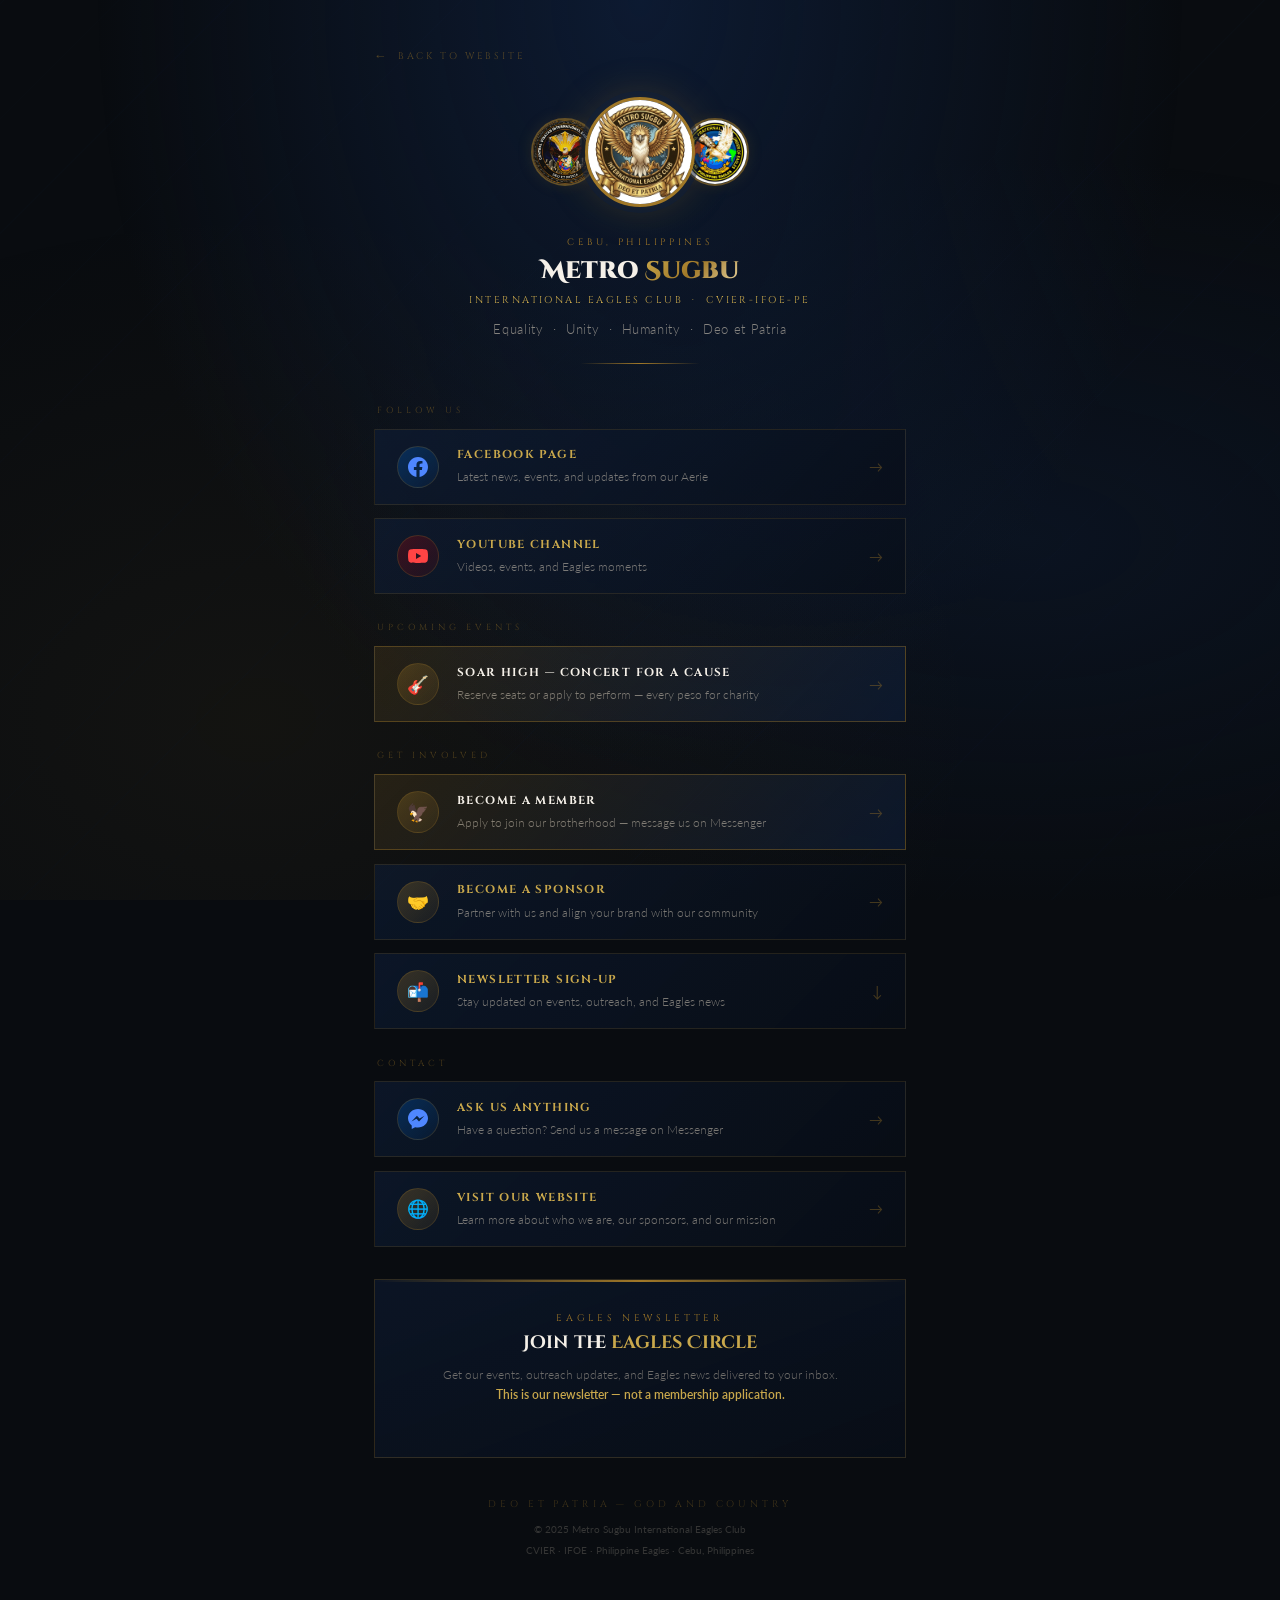
<file: links.html>
<!DOCTYPE html>
<html lang="en">
<head>
<meta charset="UTF-8">
<meta name="viewport" content="width=device-width, initial-scale=1.0">
<title>Metro Sugbu International Eagles Club — Links</title>
<link rel="apple-touch-icon" sizes="180x180" href="apple-touch-icon.png">
<link rel="icon" href="favicon.ico">
<link href="https://fonts.googleapis.com/css2?family=Cinzel+Decorative:wght@700;900&family=Cinzel:wght@400;600;700&family=Lato:wght@300;400;700&display=swap" rel="stylesheet">

<!-- MailerLite Universal -->
<script>
  (function(w,d,e,u,f,l,n){w[f]=w[f]||function(){(w[f].q=w[f].q||[])
  .push(arguments);},l=d.createElement(e),l.async=1,l.src=u,
  n=d.getElementsByTagName(e)[0],n.parentNode.insertBefore(l,n);})
  (window,document,'script','https://assets.mailerlite.com/js/universal.js','ml');
  ml('account', '2149706');
</script>

<style>
  :root {
    --gold: #A07828;
    --gold-light: #C9A84C;
    --gold-pale: #E8D5A3;
    --dark: #090C10;
    --dark-mid: #0D1219;
    --navy: #0E1E3A;
    --cream: #E8DCC8;
    --white: #F5F0E8;
  }

  * { margin: 0; padding: 0; box-sizing: border-box; }
  html { scroll-behavior: smooth; }

  body {
    background: var(--dark);
    color: var(--cream);
    font-family: 'Lato', sans-serif;
    min-height: 100vh;
    display: flex;
    flex-direction: column;
    align-items: center;
    overflow-x: hidden;
  }

  body::before {
    content: '';
    position: fixed; inset: 0;
    background:
      radial-gradient(ellipse at 50% 0%, rgba(14,30,58,0.8) 0%, transparent 60%),
      radial-gradient(ellipse at 20% 80%, rgba(160,120,40,0.07) 0%, transparent 50%),
      radial-gradient(ellipse at 80% 60%, rgba(14,30,58,0.4) 0%, transparent 50%);
    pointer-events: none; z-index: 0;
  }
  body::after {
    content: '';
    position: fixed; inset: 0;
    background-image: repeating-linear-gradient(
      -45deg, transparent, transparent 80px,
      rgba(14,30,58,0.08) 80px, rgba(14,30,58,0.08) 81px
    );
    pointer-events: none; z-index: 0;
  }

  /* ===== WRAPPER ===== */
  .page {
    position: relative; z-index: 1;
    width: 100%; max-width: 580px;
    padding: 3rem 1.5rem 4rem;
    display: flex; flex-direction: column; align-items: center;
  }

  /* ===== BACK LINK ===== */
  .back-link {
    align-self: flex-start;
    font-family: 'Cinzel', serif; font-size: 0.6rem; letter-spacing: 0.3em;
    color: rgba(160,120,40,0.5); text-decoration: none; text-transform: uppercase;
    transition: color 0.3s; margin-bottom: 2rem;
    display: flex; align-items: center; gap: 0.5rem;
  }
  .back-link:hover { color: var(--gold-light); }
  .back-link::before { content: '←'; font-size: 0.8rem; }

  /* ===== EMBLEM CLUSTER ===== */
  .emblem-cluster {
    display: flex; align-items: center; justify-content: center;
    margin-bottom: 1.8rem;
  }
  .emblem-main {
    width: 110px; height: 110px; border-radius: 50%;
    border: 3px solid var(--gold);
    box-shadow: 0 0 0 6px rgba(14,30,58,0.5), 0 0 40px rgba(160,120,40,0.3);
    object-fit: cover; flex-shrink: 0; z-index: 2;
    animation: glowPulse 3s ease-in-out infinite;
  }
  .emblem-side {
    width: 68px; height: 68px; border-radius: 50%;
    border: 2px solid rgba(160,120,40,0.6);
    box-shadow: 0 0 15px rgba(160,120,40,0.15);
    object-fit: cover; flex-shrink: 0; z-index: 1;
  }
  .emblem-left  { margin-right: -14px; }
  .emblem-right { margin-left: -14px; }

  @keyframes glowPulse {
    0%,100% { box-shadow: 0 0 0 6px rgba(14,30,58,0.5), 0 0 40px rgba(160,120,40,0.3); }
    50%      { box-shadow: 0 0 0 9px rgba(14,30,58,0.6), 0 0 60px rgba(160,120,40,0.5); }
  }

  /* ===== HEADER TEXT ===== */
  .org-eyebrow {
    font-family: 'Cinzel', serif; font-size: 0.58rem; letter-spacing: 0.4em;
    color: var(--gold); text-transform: uppercase; margin-bottom: 0.6rem;
    text-align: center;
    opacity: 0; animation: fadeUp 0.7s 0.2s forwards;
  }
  .org-name {
    font-family: 'Cinzel Decorative', serif;
    font-size: clamp(1.1rem, 4vw, 1.5rem);
    font-weight: 900; color: var(--white);
    text-align: center; line-height: 1.2; margin-bottom: 0.4rem;
    opacity: 0; animation: fadeUp 0.7s 0.35s forwards;
  }
  .org-name span {
    background: linear-gradient(135deg, var(--gold-light), var(--gold), var(--gold-pale));
    -webkit-background-clip: text; -webkit-text-fill-color: transparent; background-clip: text;
  }
  .org-acronym {
    font-family: 'Cinzel', serif; font-size: 0.62rem; letter-spacing: 0.25em;
    color: var(--gold-light); text-transform: uppercase; text-align: center;
    margin-bottom: 0.8rem;
    opacity: 0; animation: fadeUp 0.7s 0.45s forwards;
  }
  .org-tagline {
    font-size: 0.82rem; color: rgba(232,220,200,0.55); font-weight: 300;
    text-align: center; letter-spacing: 0.05em; line-height: 1.6;
    opacity: 0; animation: fadeUp 0.7s 0.55s forwards;
  }

  .divider {
    width: 120px; height: 1px;
    background: linear-gradient(90deg, transparent, var(--gold), transparent);
    margin: 1.4rem auto 2rem;
    opacity: 0; animation: fadeUp 0.7s 0.65s forwards;
  }

  @keyframes fadeUp {
    from { opacity: 0; transform: translateY(16px); }
    to   { opacity: 1; transform: translateY(0); }
  }

  /* ===== SECTION LABEL ===== */
  .section-label {
    font-family: 'Cinzel', serif; font-size: 0.55rem; letter-spacing: 0.45em;
    color: rgba(160,120,40,0.45); text-transform: uppercase;
    align-self: flex-start; margin-bottom: 0.8rem; margin-top: 0.5rem;
    padding-left: 0.2rem;
  }

  /* ===== LINK CARDS ===== */
  .links-group {
    width: 100%; display: flex; flex-direction: column; gap: 0.85rem;
    margin-bottom: 0.5rem;
  }

  .link-card {
    width: 100%;
    display: flex; align-items: center; gap: 1.1rem;
    padding: 1rem 1.4rem;
    background: linear-gradient(135deg, rgba(14,30,58,0.55), rgba(8,14,24,0.7));
    border: 1px solid rgba(160,120,40,0.18);
    text-decoration: none; color: var(--cream);
    position: relative; overflow: hidden;
    transition: border-color 0.3s, transform 0.25s, box-shadow 0.3s;
    cursor: pointer;
  }
  .link-card::before {
    content: ''; position: absolute; top: 0; left: 0; right: 0; height: 1px;
    background: linear-gradient(90deg, transparent, var(--gold), transparent);
    transform: scaleX(0); transition: transform 0.4s;
  }
  .link-card::after {
    content: ''; position: absolute; inset: 0;
    background: linear-gradient(135deg, rgba(160,120,40,0.06), transparent);
    opacity: 0; transition: opacity 0.3s;
  }
  .link-card:hover { border-color: rgba(160,120,40,0.55); transform: translateY(-2px); box-shadow: 0 8px 30px rgba(0,0,0,0.4), 0 2px 0 rgba(160,120,40,0.2); }
  .link-card:hover::before { transform: scaleX(1); }
  .link-card:hover::after  { opacity: 1; }

  .link-icon {
    width: 42px; height: 42px; border-radius: 50%; flex-shrink: 0;
    display: flex; align-items: center; justify-content: center;
    font-size: 1.1rem; z-index: 1;
    border: 1px solid rgba(160,120,40,0.25);
  }
  .link-icon.gold { background: linear-gradient(135deg, rgba(160,120,40,0.3), rgba(160,120,40,0.1)); }
  .link-icon.blue { background: linear-gradient(135deg, rgba(0,100,200,0.3), rgba(0,80,160,0.1)); }
  .link-icon.red  { background: linear-gradient(135deg, rgba(200,0,0,0.25), rgba(160,0,0,0.1)); }
  .link-icon svg  { width: 20px; height: 20px; }

  .link-text { flex: 1; z-index: 1; }
  .link-title {
    font-family: 'Cinzel', serif; font-size: 0.72rem; letter-spacing: 0.12em;
    color: var(--gold-light); text-transform: uppercase; font-weight: 700;
    margin-bottom: 0.2rem; display: block;
  }
  .link-desc {
    font-size: 0.78rem; color: rgba(232,220,200,0.5);
    font-weight: 300; line-height: 1.4;
  }

  .link-arrow {
    font-size: 0.9rem; color: rgba(160,120,40,0.4);
    transition: color 0.3s, transform 0.3s; z-index: 1; flex-shrink: 0;
  }
  .link-card:hover .link-arrow { color: var(--gold-light); transform: translateX(4px); }

  .link-card.highlight {
    background: linear-gradient(135deg, rgba(160,120,40,0.15), rgba(14,30,58,0.6));
    border-color: rgba(160,120,40,0.4);
  }
  .link-card.highlight .link-title { color: var(--white); }

  /* ===== NEWSLETTER SECTION ===== */
  #newsletter-section {
    width: 100%;
    margin-top: 1.5rem;
    border: 1px solid rgba(160,120,40,0.25);
    background: linear-gradient(160deg, rgba(14,30,58,0.5), rgba(8,14,24,0.8));
    padding: 2rem 1.8rem 1.8rem;
    position: relative;
    overflow: hidden;
  }
  #newsletter-section::before {
    content: ''; position: absolute; top: 0; left: 0; right: 0; height: 2px;
    background: linear-gradient(90deg, transparent, var(--gold), transparent);
  }
  .newsletter-label {
    font-family: 'Cinzel', serif; font-size: 0.6rem; letter-spacing: 0.4em;
    color: var(--gold); text-transform: uppercase; text-align: center;
    margin-bottom: 0.4rem;
  }
  .newsletter-title {
    font-family: 'Cinzel Decorative', serif; font-size: 1.1rem;
    color: var(--white); text-align: center; margin-bottom: 0.6rem;
  }
  .newsletter-title span { color: var(--gold-light); }
  .newsletter-note {
    font-size: 0.75rem; color: rgba(232,220,200,0.45); text-align: center;
    line-height: 1.7; margin-bottom: 1.4rem; font-weight: 300;
  }
  .newsletter-note strong { color: var(--gold-light); font-weight: 600; }

  /* ===== PAGE FOOTER ===== */
  .page-footer {
    margin-top: 2.5rem; text-align: center;
  }
  .footer-motto {
    font-family: 'Cinzel', serif; font-size: 0.6rem; letter-spacing: 0.4em;
    color: rgba(160,120,40,0.35); text-transform: uppercase; margin-bottom: 0.5rem;
  }
  .footer-copy {
    font-size: 0.65rem; color: rgba(232,220,200,0.2); line-height: 2;
  }
</style>
</head>
<body>

<div class="page">

  <!-- Back to site -->
  <a href="index.html" class="back-link">Back to Website</a>

  <!-- Emblem cluster -->
  <div class="emblem-cluster">
    <img src="a7eb25d5-49bf-4eff-aa65-408bbb11330a.jpg" alt="Central Visayas Eagles Region" class="emblem-side emblem-left" />
    <img src="metro-sugbu-logo.jpeg" alt="Metro Sugbu Eagles" class="emblem-main" />
    <img src="1fb869a9-6c26-40ef-9f97-c5e33b5f50af.jpg" alt="IFOE Philippine Eagles" class="emblem-side emblem-right" />
  </div>

  <!-- Header -->
  <div class="org-eyebrow">Cebu, Philippines</div>
  <h1 class="org-name">Metro <span>Sugbu</span></h1>
  <div class="org-acronym">International Eagles Club &nbsp;·&nbsp; CVIER-IFOE-PE</div>
  <p class="org-tagline">Equality &nbsp;·&nbsp; Unity &nbsp;·&nbsp; Humanity &nbsp;·&nbsp; Deo et Patria</p>

  <div class="divider"></div>

  <!-- ===== FOLLOW US ===== -->
  <div class="section-label">Follow Us</div>
  <div class="links-group">

    <a class="link-card" href="https://www.facebook.com/profile.php?id=61581058374151" target="_blank" rel="noopener">
      <div class="link-icon blue">
        <svg viewBox="0 0 24 24" fill="#4F87FF"><path d="M24 12.073C24 5.405 18.627 0 12 0S0 5.405 0 12.073C0 18.1 4.388 23.094 10.125 24v-8.437H7.078v-3.49h3.047V9.41c0-3.025 1.791-4.697 4.533-4.697 1.312 0 2.686.236 2.686.236v2.97h-1.513c-1.491 0-1.956.93-1.956 1.886v2.267h3.328l-.532 3.49h-2.796V24C19.612 23.094 24 18.1 24 12.073z"/></svg>
      </div>
      <div class="link-text">
        <span class="link-title">Facebook Page</span>
        <span class="link-desc">Latest news, events, and updates from our Aerie</span>
      </div>
      <span class="link-arrow">→</span>
    </a>

    <a class="link-card" href="https://www.youtube.com/@MetroSugboInternationalEaglesC" target="_blank" rel="noopener">
      <div class="link-icon red">
        <svg viewBox="0 0 24 24" fill="#FF4444"><path d="M23.495 6.205a3.007 3.007 0 0 0-2.088-2.088c-1.87-.501-9.396-.501-9.396-.501s-7.507-.01-9.396.501A3.007 3.007 0 0 0 .527 6.205a31.247 31.247 0 0 0-.522 5.805 31.247 31.247 0 0 0 .522 5.783 3.007 3.007 0 0 0 2.088 2.088c1.868.502 9.396.502 9.396.502s7.506 0 9.396-.502a3.007 3.007 0 0 0 2.088-2.088 31.247 31.247 0 0 0 .5-5.783 31.247 31.247 0 0 0-.5-5.805zM9.609 15.601V8.408l6.264 3.602z"/></svg>
      </div>
      <div class="link-text">
        <span class="link-title">YouTube Channel</span>
        <span class="link-desc">Videos, events, and Eagles moments</span>
      </div>
      <span class="link-arrow">→</span>
    </a>

  </div>

  <!-- ===== UPCOMING EVENTS ===== -->
  <div class="section-label" style="margin-top:1.2rem;">Upcoming Events</div>
  <div class="links-group">

    <a class="link-card highlight" href="band-show.html">
      <div class="link-icon gold">🎸</div>
      <div class="link-text">
        <span class="link-title">Soar High — Concert for a Cause</span>
        <span class="link-desc">Reserve seats or apply to perform — every peso for charity</span>
      </div>
      <span class="link-arrow">→</span>
    </a>

  </div>

  <!-- ===== GET INVOLVED ===== -->
  <div class="section-label" style="margin-top:1.2rem;">Get Involved</div>
  <div class="links-group">

    <a class="link-card highlight" href="https://m.me/61581058374151?text=Hi%21%20I%27m%20interested%20in%20becoming%20a%20member%20of%20Metro%20Sugbu%20International%20Eagles%20Club.%20Can%20you%20tell%20me%20more%3F" target="_blank" rel="noopener">
      <div class="link-icon gold">🦅</div>
      <div class="link-text">
        <span class="link-title">Become a Member</span>
        <span class="link-desc">Apply to join our brotherhood — message us on Messenger</span>
      </div>
      <span class="link-arrow">→</span>
    </a>

    <a class="link-card" href="https://m.me/61581058374151?text=Hi%21%20I%27m%20interested%20in%20becoming%20a%20sponsor%20for%20Metro%20Sugbu%20International%20Eagles%20Club.%20Can%20you%20tell%20me%20more%3F" target="_blank" rel="noopener">
      <div class="link-icon gold">🤝</div>
      <div class="link-text">
        <span class="link-title">Become a Sponsor</span>
        <span class="link-desc">Partner with us and align your brand with our community</span>
      </div>
      <span class="link-arrow">→</span>
    </a>

    <!-- Newsletter card — anchor scrolls to the form below -->
    <a class="link-card" href="#newsletter-section">
      <div class="link-icon gold">📬</div>
      <div class="link-text">
        <span class="link-title">Newsletter Sign-Up</span>
        <span class="link-desc">Stay updated on events, outreach, and Eagles news</span>
      </div>
      <span class="link-arrow">↓</span>
    </a>

  </div>

  <!-- ===== CONTACT ===== -->
  <div class="section-label" style="margin-top:1.2rem;">Contact</div>
  <div class="links-group">

    <a class="link-card" href="https://m.me/61581058374151?text=Hi%21%20I%20have%20a%20question%20about%20Metro%20Sugbu%20International%20Eagles%20Club." target="_blank" rel="noopener">
      <div class="link-icon blue">
        <svg viewBox="0 0 24 24" fill="#4F87FF"><path d="M12 0C5.373 0 0 4.975 0 11.111c0 3.497 1.745 6.616 4.472 8.652V24l4.086-2.242c1.09.301 2.246.464 3.442.464 6.627 0 12-4.975 12-11.111S18.627 0 12 0zm1.193 14.963l-3.056-3.259-5.963 3.259 6.559-6.963 3.13 3.259 5.889-3.259-6.559 6.963z"/></svg>
      </div>
      <div class="link-text">
        <span class="link-title">Ask Us Anything</span>
        <span class="link-desc">Have a question? Send us a message on Messenger</span>
      </div>
      <span class="link-arrow">→</span>
    </a>

    <a class="link-card" href="index.html">
      <div class="link-icon gold">🌐</div>
      <div class="link-text">
        <span class="link-title">Visit Our Website</span>
        <span class="link-desc">Learn more about who we are, our sponsors, and our mission</span>
      </div>
      <span class="link-arrow">→</span>
    </a>

  </div>

  <!-- ===== NEWSLETTER FORM — always visible at bottom ===== -->
  <div id="newsletter-section">
    <div class="newsletter-label">Eagles Newsletter</div>
    <h2 class="newsletter-title">Join the <span>Eagles Circle</span></h2>
    <p class="newsletter-note">
      Get our events, outreach updates, and Eagles news delivered to your inbox.<br>
      <strong>This is our newsletter — not a membership application.</strong>
    </p>
    <div class="ml-embedded" data-form="W7E0nL"></div>
  </div>

  <!-- Footer -->
  <div class="page-footer">
    <div class="footer-motto">Deo et Patria — God and Country</div>
    <div class="footer-copy">
      © 2025 Metro Sugbu International Eagles Club<br>
      CVIER · IFOE · Philippine Eagles · Cebu, Philippines
    </div>
  </div>

</div>

</body>
</html>
</file>
